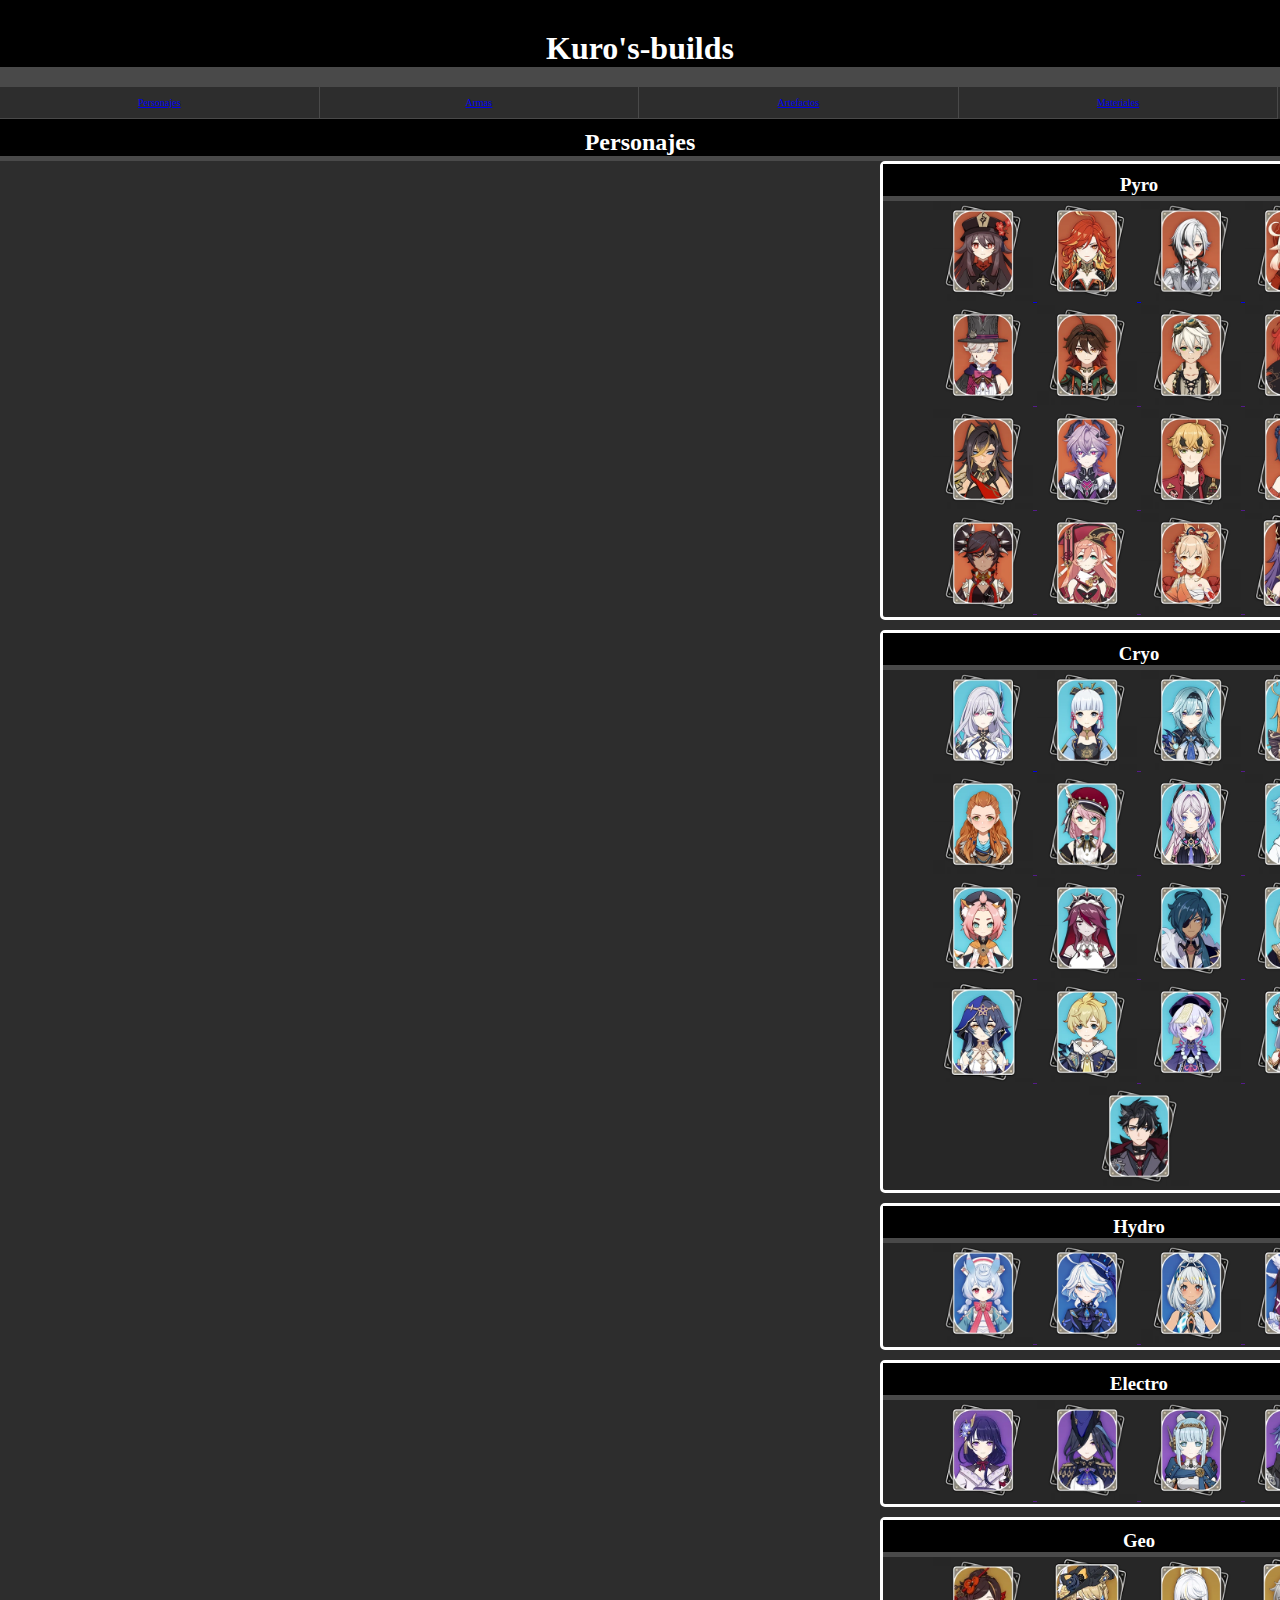
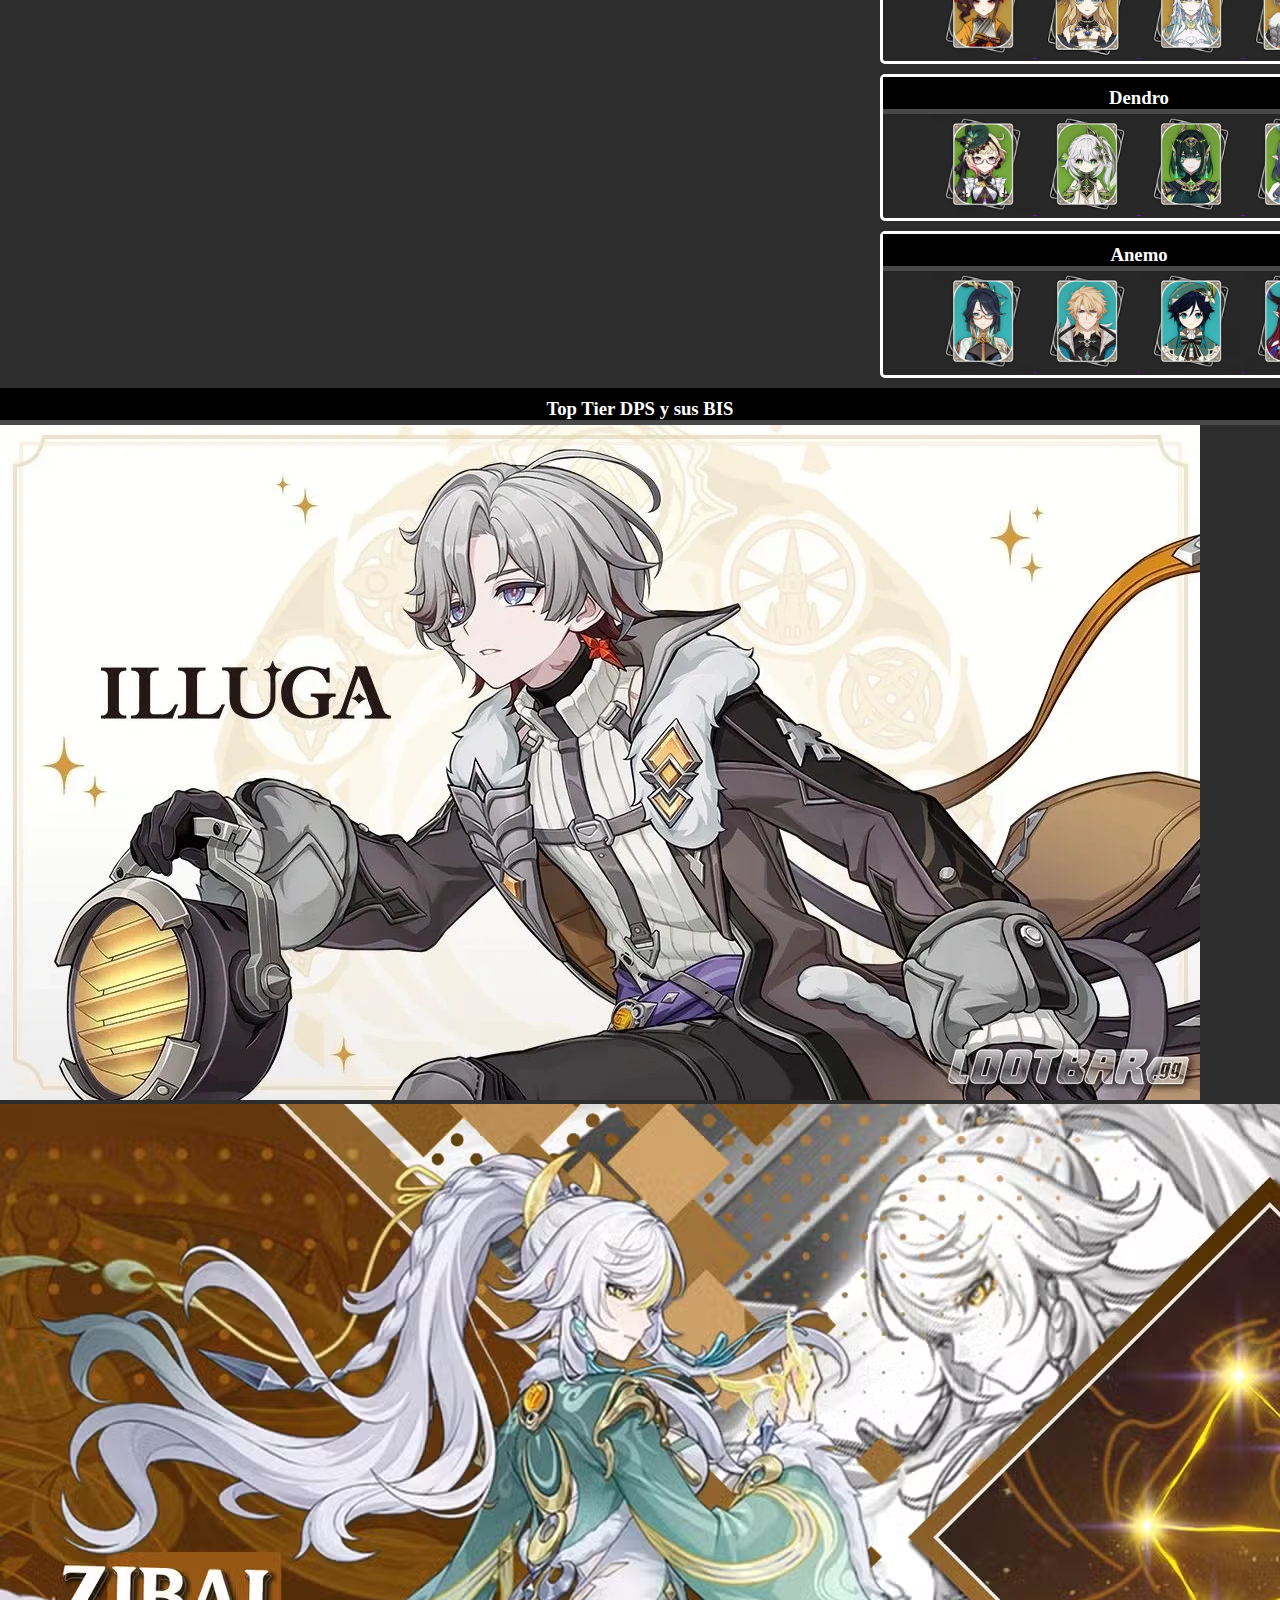
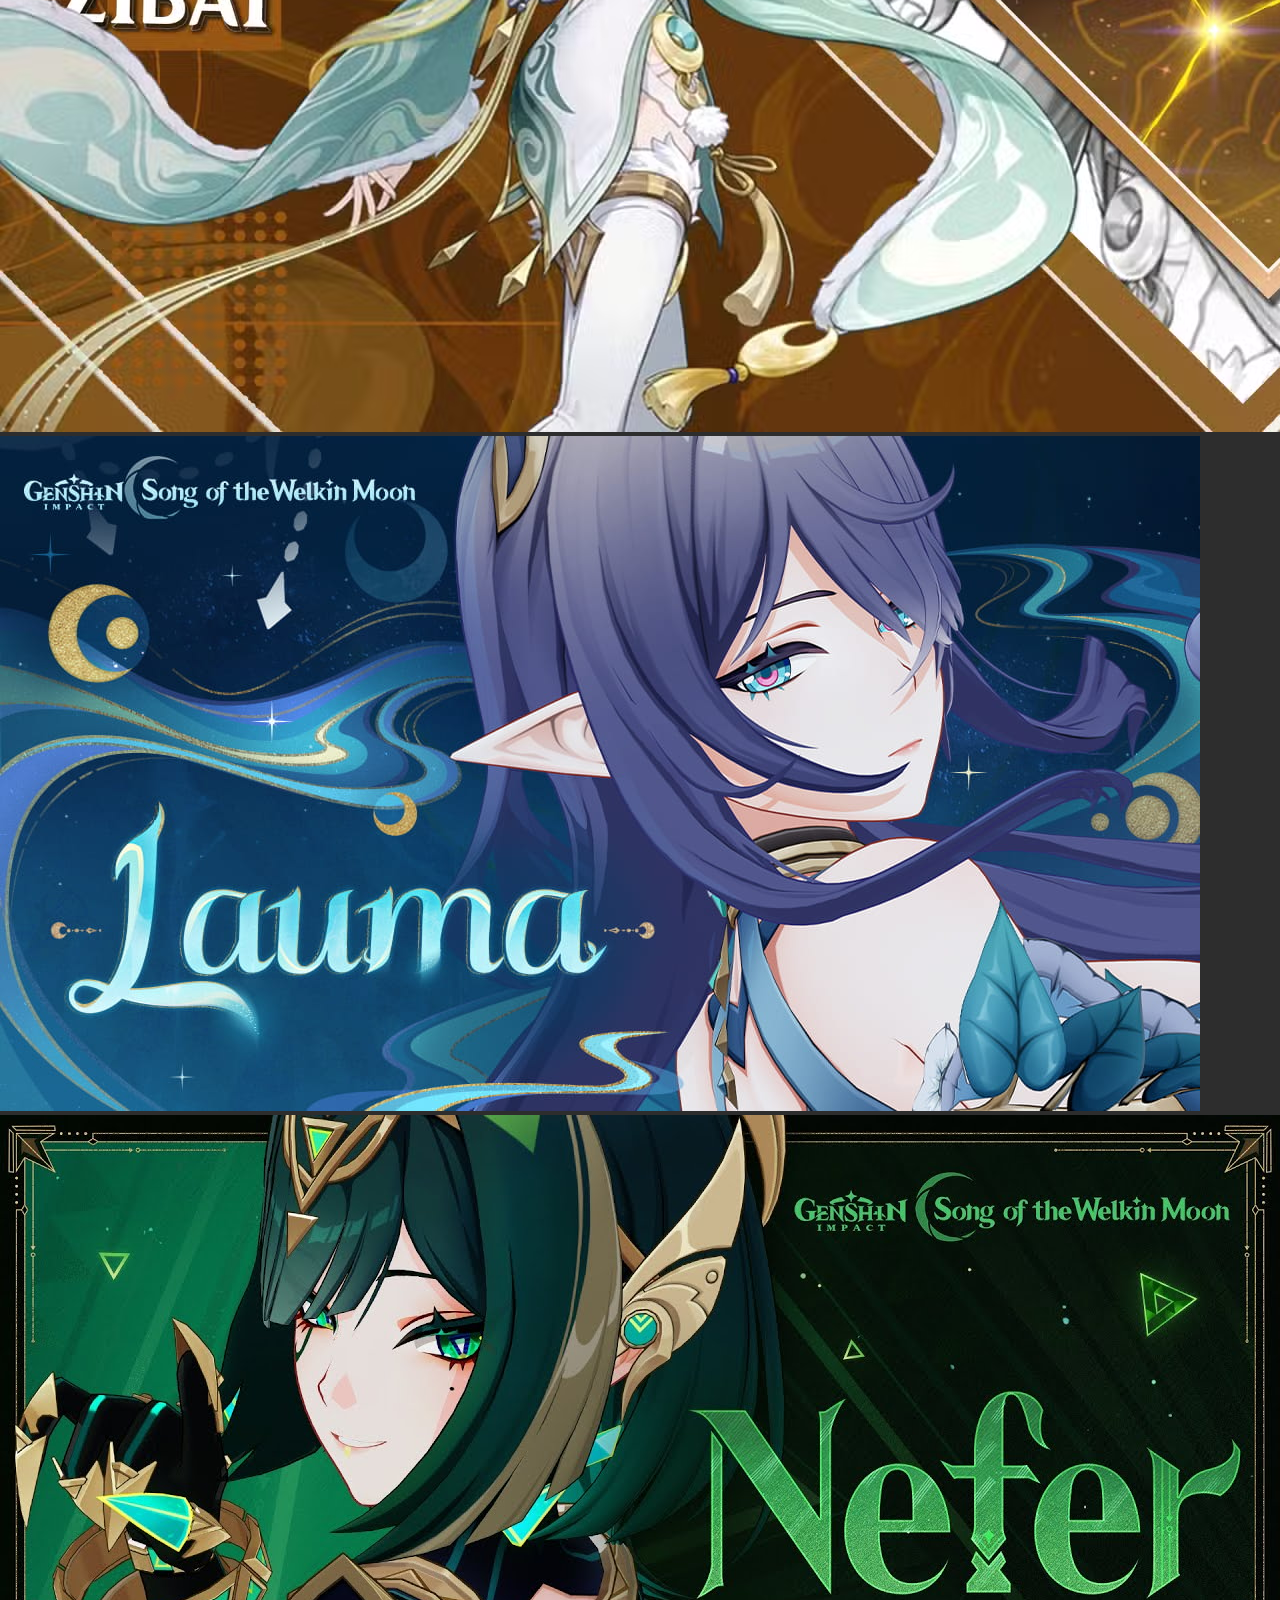
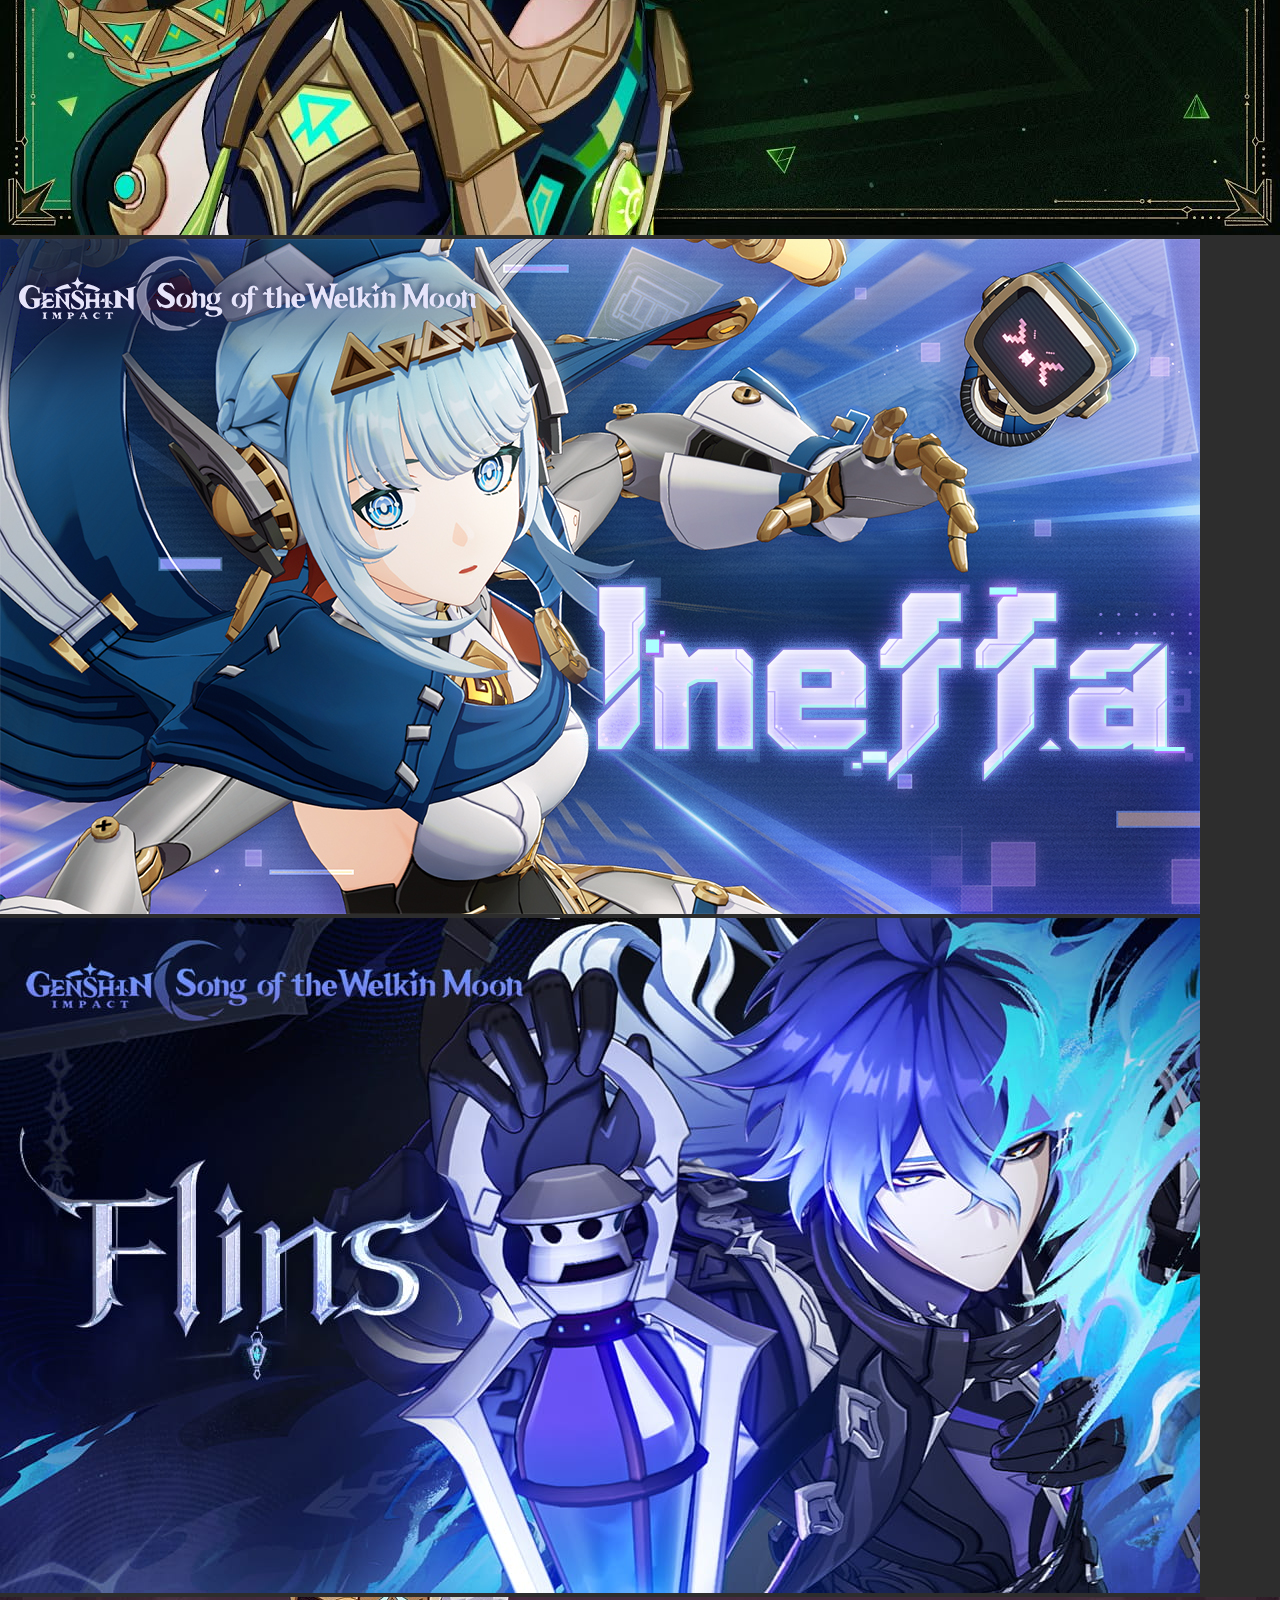
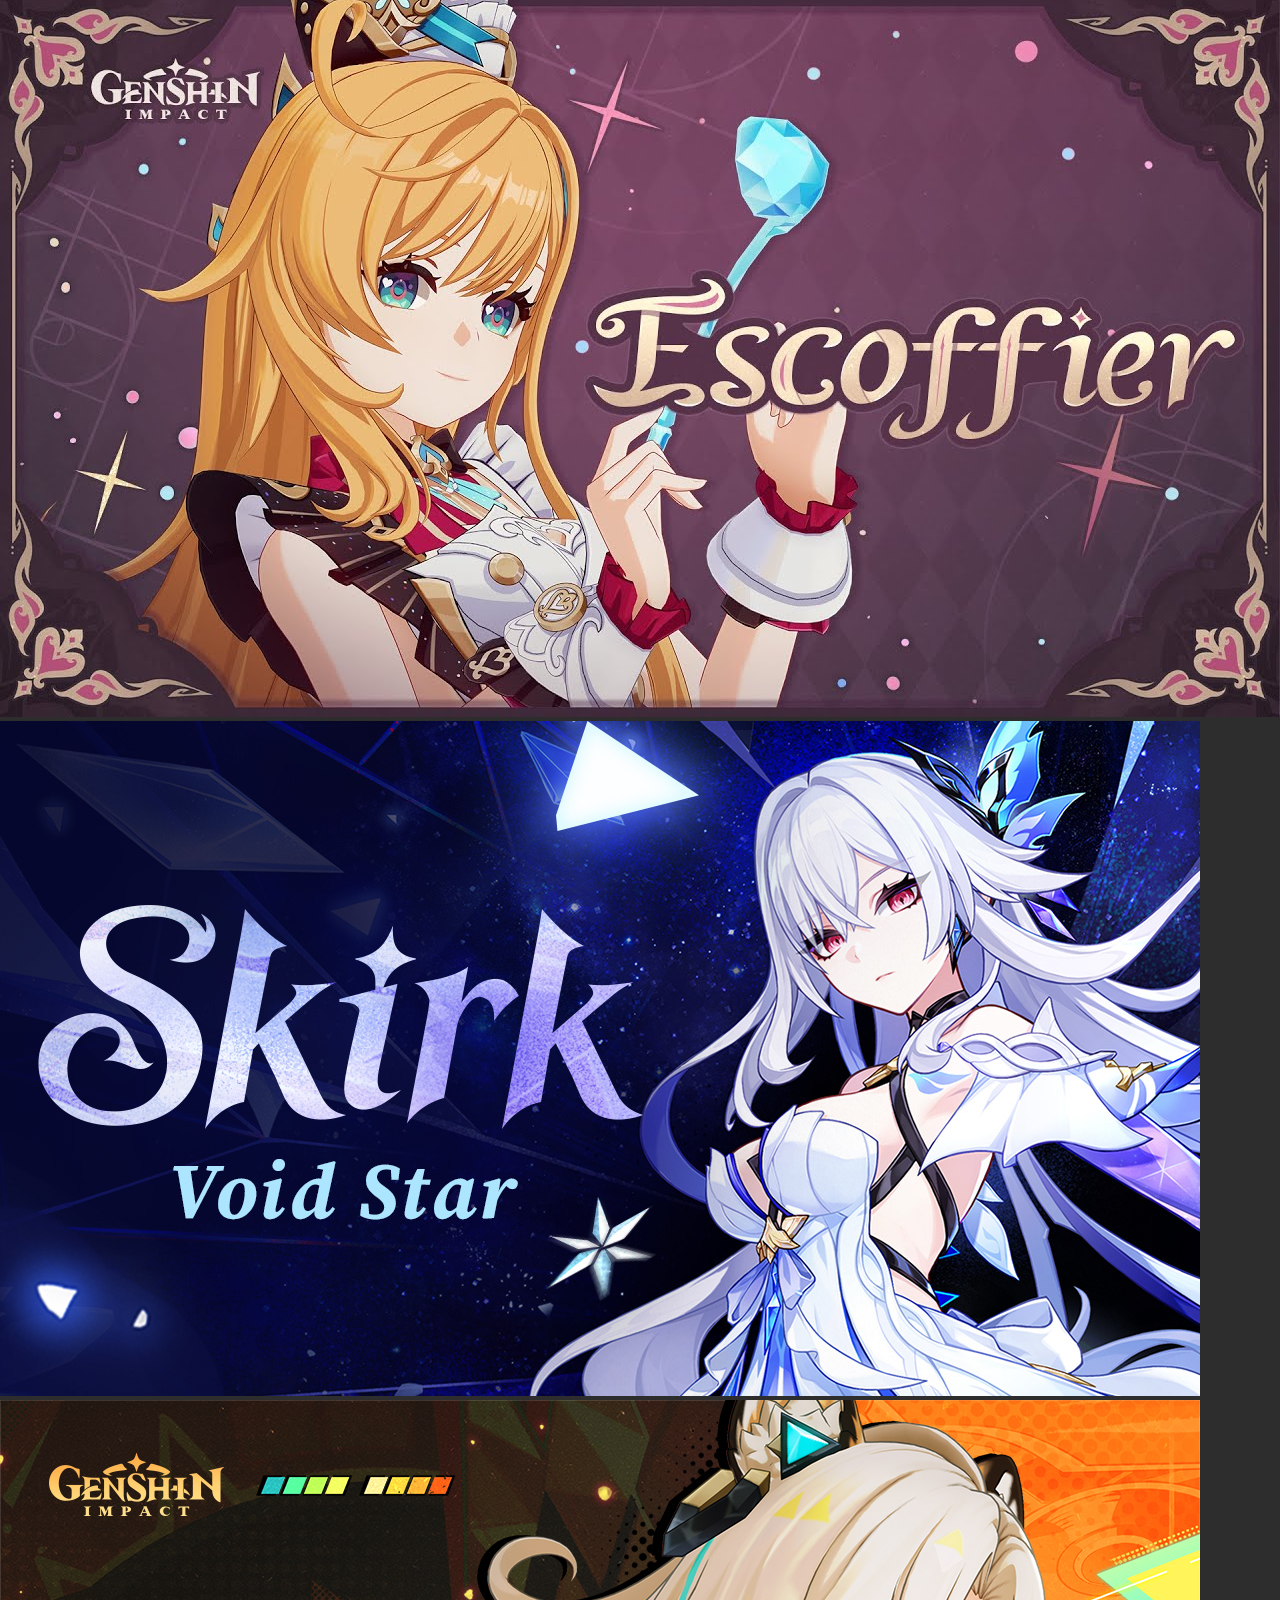
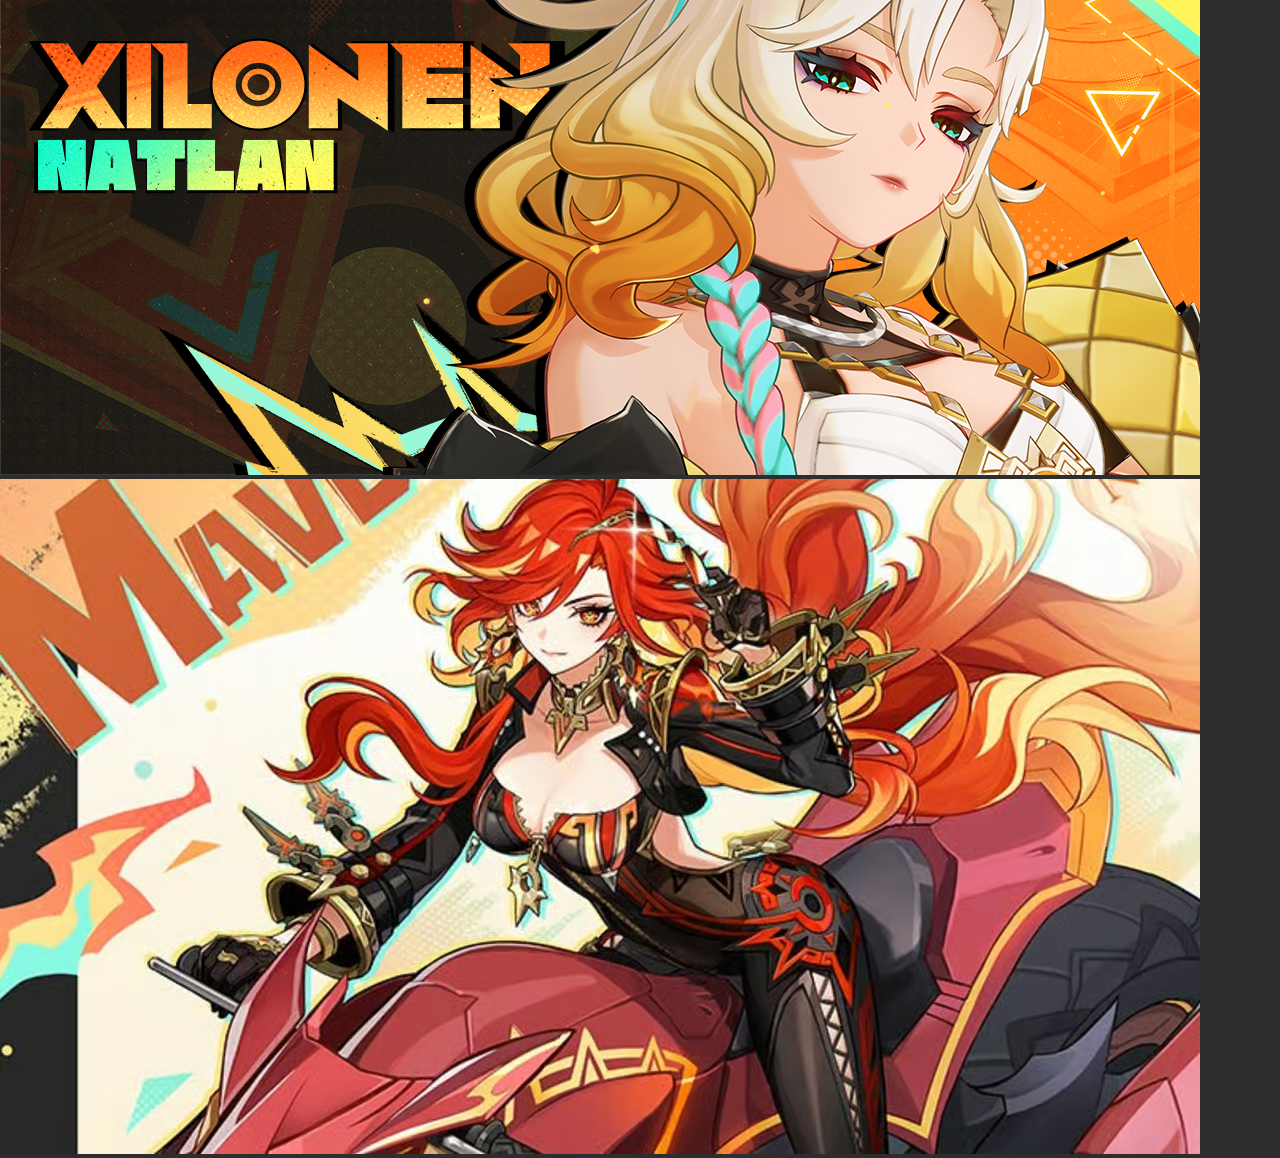
<file: index.html>
<!DOCTYPE html>
<html lang="es">
<head>
     <!-- Titulo--> 
    <title>Kuros-builds</title>

    <!-- Metadatos y palabras clave--> 
    <meta charset="UTF-8">
    <meta name="viewport" content="width=device-width, initial-scale=1.0">
    <meta name="description" content="Guia y builds de personajes de genshin impact, artefactos, armas, materiales de ascencion, mejores equipos y composiciones, rotaciones y equipos tanto f2p como p2w" >
    <meta name="language" content="español">
    <meta name="author" content="Yoel Abreu">
    <meta name="copyright" content="Yoel Abreu">
    <meta name="keywords" content="builds-genshin-impact, genshin-impact-wiki, builds-personajes-genshin, mejores-builds-f2p-genshin-impact">

    <!--Canonical-->
    <link rel="canonical" href="https://yoelabr.github.io" />       

    <!-- CCS-->
    <link rel="stylesheet" href="estiloprincipal.css">
    
     <!-- Fabicon-->
    <link rel="icon" href="favicon.ico" type="image/x-icon">

    <script type="application/ld+json">
[
    {
      <!-- Breadcrumb -->
    "@context" : "https://schema.org2",
    "@type": "Breadcrumblist",
    "itemListElements":[

        {
             "@type":"ListItem",
             "position": 1,
             "name": "Inicio",
             "item":"https://yoelabr.github.io"
        },



    "@context": "http://schema.org",
    "@type": "Article",
    "headline": "Personajes",
    "image": "http://www.googleusercontent.com/Imagenes/personajes/hutao/Hu_Tao_Item.webp",
    "articleBody": "Pyro"
  },
  {
    "@context": "http://schema.org",
    "@type": "Article",
    "headline": "Personajes",
    "image": "http://www.googleusercontent.com/Imagenes/personajes/Skirk_Item.webp",
    "articleBody": "Cryo"
  },
  {
    "@context": "http://schema.org",
    "@type": "Article",
    "headline": "Personajes",
    "image": "http://www.googleusercontent.com/Imagenes/personajes/Sigewinne-character-profile-icon-genshin-impact.webp",
    "articleBody": "Hydro"
  },
  {
    "@context": "http://schema.org",
    "@type": "Article",
    "headline": "Personajes",
    "image": "http://www.googleusercontent.com/Imagenes/personajes/raiden-shogun-electro-character-profile-icon-genshin-impact.webp",
    "articleBody": "Electro"
  },
  {
    "@context": "http://schema.org",
    "@type": "Article",
    "headline": "Personajes",
    "image": "http://www.googleusercontent.com/Imagenes/personajes/chiori-character-profile-icon-genshin.webp",
    "articleBody": "Geo"
  },
  {
    "@context": "http://schema.org",
    "@type": "Article",
    "headline": "Personajes",
    "image": "http://www.googleusercontent.com/Imagenes/personajes/Emilie-character-profile-icon-genshin-impact.webp",
    "articleBody": "Dendro"
  },
  {
    "@context": "http://schema.org",
    "@type": "Article",
    "headline": "Personajes",
    "image": "http://www.googleusercontent.com/Imagenes/personajes/Xianyun-cloud-retainer-profile-icon-genshin.webp",
    "articleBody": "Anemo"
  }
]
</script>

    

   
</head>

<body>

   <head>

       <h1>Kuro's-builds</h1>
        <div>
        <ul>
            <li><a href="#1">Personajes</a></li>
            <li><a href="Armas/armas.html">Armas</a></li>
            <li><a href="#3">Artefactos</a></li>
            <li><a href="#4">Materiales</a></li>
          
        </ul>
        
    </div>
            <h2>Personajes</h2>
   </head>

    <main>
       

     

    <section>
        <article><h3>Pyro</h3>
       <a href="Personajes/Hu-Tao/index.html"><img src="Imagenes/personajes/hutao/Hu_Tao_Item.webp" alt="imagen de la carta de presentacion del personaje Hu-Tao" id="hutao" width="100"> </a> 
       <a href="Personajes/Mavuika/index.html"><img src="Imagenes/personajes/Mavuika_Item.webp" alt="imagen de la carta de presentacion del personaje Mavuika" id="mavuika" width="100"> </a>
      <a href="Personajes/Arlecchino/index.html"><img src="Imagenes/personajes/Arlecchino_Item.webp" alt="imagen de la carta de presentacion del personaje Arlecchino" id="arlecchino" width="100"> </a>
      <a href="Personajes/Klee/index.html"><img src="Imagenes/personajes/Klee_Item.webp" alt="imagen de la carta de presentacion del personaje Klee" id="klee" width="100"> </a>

      <a href=""><img src="Imagenes/personajes/Lyney_Item.webp" alt="imagen de la carta de presentacion del personaje Skirk" id="skirk" width="100"> </a>
         <a href=""><img src="Imagenes/personajes/Gaming_Item.webp" alt="imagen de la carta de presentacion del personaje Skirk" id="skirk" width="100"> </a>
         <a href=""><img src="Imagenes/personajes/Bennett_Item.webp" alt="imagen de la carta de presentacion del personaje Skirk" id="skirk" width="100"> </a>

         <a href=""><img src="Imagenes/personajes/Diluc_Item.webp" alt="imagen de la carta de presentacion del personaje Skirk" id="skirk" width="100"> </a>
         <a href=""><img src="Imagenes/personajes/Dehya_Item.webp" alt="imagen de la carta de presentacion del personaje Skirk" id="skirk" width="100"> </a>
         <a href=""><img src="Imagenes/personajes/Durin_Item.webp" alt="imagen de la carta de presentacion del personaje Skirk" id="skirk" width="100"> </a>

         <a href=""><img src="Imagenes/personajes/Thoma_Item.webp" alt="imagen de la carta de presentacion del personaje Skirk" id="skirk" width="100"> </a>
         <a href=""><img src="Imagenes/personajes/Xiangling_Item.webp" alt="imagen de la carta de presentacion del personaje Skirk" id="skirk" width="100"> </a>
         <a href=""><img src="Imagenes/personajes/Xinyan_Item.webp" alt="imagen de la carta de presentacion del personaje Skirk" id="skirk" width="100"> </a>

         <a href=""><img src="Imagenes/personajes/Yanfei_Item.webp" alt="imagen de la carta de presentacion del personaje Skirk" id="skirk" width="100"> </a>
         <a href=""><img src="Imagenes/personajes/Yoimiya_Item.webp" alt="imagen de la carta de presentacion del personaje Skirk" id="skirk" width="100"> </a>
         <a href=""><img src="Imagenes/personajes/Chevreuse_Item.webp" alt="imagen de la carta de presentacion del personaje Skirk" id="skirk" width="100"> </a>

       
        </article><article>
            <h3>Cryo</h3>
         <a href="Personajes/Skirk/index.html"><img src="Imagenes/personajes/Skirk_Item.webp" alt="imagen de la carta de presentacion del personaje Skirk" id="skirk" width="100"> </a>
         <a href=""><img src="Imagenes/personajes/Kamisato_Ayaka_Item.webp" alt="imagen de la carta de presentacion del personaje Skirk" id="skirk" width="100"> </a>
         <a href=""><img src="Imagenes/personajes/Eula_Item.webp" alt="imagen de la carta de presentacion del personaje Skirk" id="skirk" width="100"> </a>
         <a href=""><img src="Imagenes/personajes/Escoffier_Item.webp" alt="imagen de la carta de presentacion del personaje Skirk" id="skirk" width="100"> </a>
        <a href=""><img src="Imagenes/personajes/Aloy_Item.webp" alt="imagen de la carta de presentacion del personaje Skirk" id="skirk" width="100"> </a>
        <a href=""><img src="Imagenes/personajes/Charlotte_Item.webp" alt="imagen de la carta de presentacion del personaje Skirk" id="skirk" width="100"> </a>
        <a href=""><img src="Imagenes/personajes/Citlali_Item.webp" alt="imagen de la carta de presentacion del personaje Skirk" id="skirk" width="100"> </a>
         <a href=""><img src="Imagenes/personajes/Chongyun_Item.webp" alt="imagen de la carta de presentacion del personaje Skirk" id="skirk" width="100"> </a>
         <a href=""><img src="Imagenes/personajes/Diona_Item.webp" alt="imagen de la carta de presentacion del personaje Skirk" id="skirk" width="100"> </a>
         <a href=""><img src="Imagenes/personajes/Rosaria_Item.webp" alt="imagen de la carta de presentacion del personaje Skirk" id="skirk" width="100"> </a>
         <a href=""><img src="Imagenes/personajes/Kaeya_Item.webp" alt="imagen de la carta de presentacion del personaje Skirk" id="skirk" width="100"> </a>
         <a href=""><img src="Imagenes/personajes/Freminet_Item.webp" alt="imagen de la carta de presentacion del personaje Skirk" id="skirk" width="100"> </a>
         <a href=""><img src="Imagenes/personajes/Layla_Item.webp" alt="imagen de la carta de presentacion del personaje Skirk" id="skirk" width="100"> </a>
         <a href=""><img src="Imagenes/personajes/Mika_Item.webp" alt="imagen de la carta de presentacion del personaje Skirk" id="skirk" width="100"> </a>
         <a href=""><img src="Imagenes/personajes/Qiqi_Item.webp" alt="imagen de la carta de presentacion del personaje Skirk" id="skirk" width="100"> </a>
         <a href=""><img src="Imagenes/personajes/Shenhe_Item.webp" alt="imagen de la carta de presentacion del personaje Skirk" id="skirk" width="100"> </a>
         <a href=""><img src="Imagenes/personajes/Wriothesley_Item.webp" alt="imagen de la carta de presentacion del personaje Skirk" id="skirk" width="100"> </a>




      </article><article>

            <h3>Hydro</h3>
         <a href=""><img src="Imagenes/personajes/Sigewinne-character-profile-icon-genshin-impact.webp" alt="imagen de la carta de presentacion del personaje Skirk" id="skirk" width="100"> </a>
         <a href=""><img src="Imagenes/personajes/Furina_Item.webp" alt="imagen de la carta de presentacion del personaje Skirk" id="skirk" width="100"> </a>
         <a href=""><img src="Imagenes/personajes/Mualani_Item.webp" alt="imagen de la carta de presentacion del personaje Skirk" id="skirk" width="100"> </a>
         <a href=""><img src="Imagenes/personajes/Columbina_Item.webp" alt="imagen de la carta de presentacion del personaje Skirk" id="skirk" width="100"> </a>
                  
         </article><article>

            <h3>Electro</h3>
         <a href=""><img src="Imagenes/personajes/raiden-shogun-electro-character-profile-icon-genshin-impact.webp" alt="imagen de la carta de presentacion del personaje Skirk" id="skirk" width="100"> </a>
         <a href=""><img src="Imagenes/personajes/Clorinde-character-profile-icon-genshin-impact.webp" alt="imagen de la carta de presentacion del personaje Skirk" id="skirk" width="100"> </a>
          <a href=""><img src="Imagenes/personajes/Ineffa_Item.webp" alt="imagen de la carta de presentacion del personaje Skirk" id="skirk" width="100"> </a>
         <a href=""><img src="Imagenes/personajes/Flins_Item.webp" alt="imagen de la carta de presentacion del personaje Skirk" id="skirk" width="100"> </a>
         </article><article>

            <h3>Geo</h3>
         <a href=""><img src="Imagenes/personajes/chiori-character-profile-icon-genshin.webp" alt="imagen de la carta de presentacion del personaje Skirk" id="skirk" width="100"> </a>
         <a href=""><img src="Imagenes/personajes/navia-geo-character-profile-icon-genshin.webp" alt="imagen de la carta de presentacion del personaje Skirk" id="skirk" width="100"> </a>
          <a href=""><img src="Imagenes/personajes/Zibai_Item.webp" alt="imagen de la carta de presentacion del personaje Skirk" id="skirk" width="100"> </a>
         <a href=""><img src="Imagenes/personajes/Illuga_Item.webp" alt="imagen de la carta de presentacion del personaje Skirk" id="skirk" width="100"> </a>
         </article><article>

            <h3>Dendro</h3>
         <a href=""><img src="Imagenes/personajes/Emilie-character-profile-icon-genshin-impact.webp" alt="imagen de la carta de presentacion del personaje Skirk" id="skirk" width="100"> </a>
         <a href=""><img src="Imagenes/personajes/Nahida_Item.webp" alt="imagen de la carta de presentacion del personaje Skirk" id="skirk" width="100"> </a>
          <a href=""><img src="Imagenes/personajes/Nefer_Item.webp" alt="imagen de la carta de presentacion del personaje Skirk" id="skirk" width="100"> </a>
         <a href=""><img src="Imagenes/personajes/Lauma_Item.webp" alt="imagen de la carta de presentacion del personaje Skirk" id="skirk" width="100"> </a>
         </article><article>

            <h3>Anemo</h3>
         <a href=""><img src="Imagenes/personajes/Xianyun-cloud-retainer-profile-icon-genshin.webp" alt="imagen de la carta de presentacion del personaje Skirk" id="skirk" width="100"> </a>
         <a href=""><img src="Imagenes/personajes/Varka_Item.webp" alt="imagen de la carta de presentacion del personaje Skirk" id="skirk" width="100"> </a>
          <a href=""><img src="Imagenes/personajes/Venti_Item.webp" alt="imagen de la carta de presentacion del personaje Skirk" id="skirk" width="100"> </a>
         <a href=""><img src="Imagenes/personajes/Chasca_Item.webp" alt="imagen de la carta de presentacion del personaje Skirk" id="skirk" width="100"> </a>
         </article>

    </section>

    <div class = "top">
      <h3>Top Tier DPS y sus BIS</h3>
      <span>
         <img src="Imagenes/multimedia/iluga.webp" alt="">
         <img src="Imagenes/multimedia/zibai-best-constellations-in-genshin-impact.avif" alt="">
          
       </span>
     <span>
      <img src="Imagenes/multimedia/lauma.jpg" alt="">
         <img src="Imagenes/multimedia/maxresdefault (2).jpg" alt="">
      </span>

      <span>
         <img src="Imagenes/multimedia/inefa.jpg" alt="">
         <img src="Imagenes/multimedia//9a54a8fc8b9183740df28a36f56da634_3434761175774640326.jpg" alt="">
      </span>

      <span>
         <img src="Imagenes/multimedia/maxresdefault (3).jpg" alt="">
         <img src="Imagenes/multimedia/featuredImage-337.jpg" alt="">
      </span>

      <span>
         <img src="Imagenes/multimedia/xilonen.jpg" alt="">
         <img src="Imagenes/multimedia/Genshin-Impact-Mavuika-drip-marketing.avif" alt="">
      </span>
    </div>


    



</main>
    
</body>
</html>
</file>
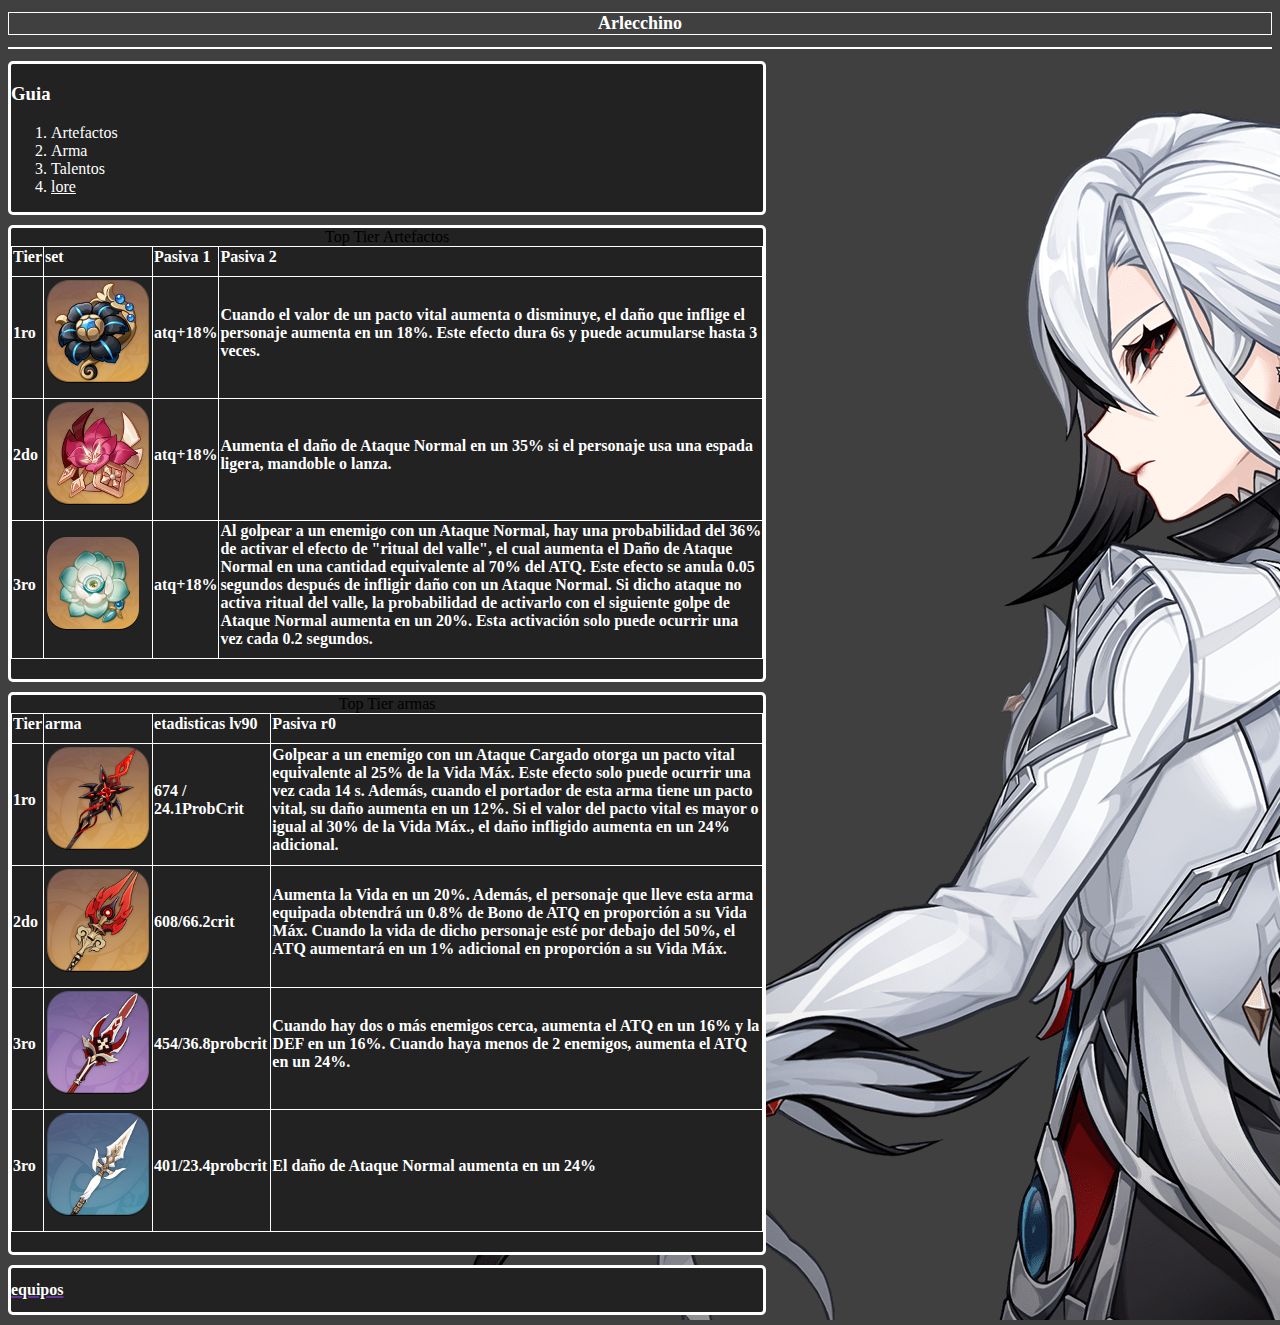
<file: Personajes/Arlecchino/index.html>
<!DOCTYPE html>
<html lang="es">
<head>
    <!--el head es la parte que solo ve la computadora-->
    <meta charset="UTF-8">
    <meta name="viewport" content="width=device-width, initial-scale=1.0">
    <meta name="description" content="Guia y builds de personajes de genshin impact, artefactos, armas, materiales de ascencion, mejores equipos y composiciones, rotaciones y equipos tanto f2p como p2w" >
    <meta name="lenguage" content="español">
    <meta name="author" content="Yoel Abreu">
    <meta name="copyright" content="Yoel Abreu">
    <meta name="subject" content="Arlecchino build">
    <!--los metadatos hay que ponerlos en todas las paginas que haga-->

    <link rel="stylesheet" href="../estilo.css"> <!--esto es para la hoja de estilo ccs-->
    <link rel="cannonical" href="https://YoelAbr.github.io"><!--esto es para la hoja de archivo canonica-->
    <link rel="icon" href="../../favicon.ico" type="image/x-icon"> <!--EL    type es para decir la extencion del archivo, en este caso es un icono (por cierto esta linea es para poner el favicon)-->  

    <meta name="" content="">

    <script  type="application/ld+json">

        {
    "@context" : "https://schema.org2",
    "@type": "Breadcrumblist",
    "itemListElements":[

        {
             "@type":"ListItem",
             "position": 1,
             "name": "Arlecchino",
             "item":"https://yoelabr.github.io/Personajes/Arlecchino/index.html"
        }
    ]
}


    </script>


    <title>GenshinImpactBuild: KurosBuilds</title>
</head>
<body style="background-image: url(cc9c3a4b128dd04cab9f1e64835ddf76_637149728334091513.png);">
    <!--es la parte con la que el usuario interactua y mira-->
    <header>

        <h1>Arlecchino<h1></h1>
    </header>
    <main>
        <section>
            <article>
                <h3>Guia</h3>
                <nav>
                    <ol>
                        <li > Artefactos</li>
                         <li>Arma</li>
                          <li>Talentos</li>
                          <li><a href="../lore/Arlecchino/Untitled-1.html">lore</a></li>
                    </ol>
                </nav> </article>

                <article>

                    <table>
        <caption>Top Tier Artefactos</caption>
        <thead>
            <tr>
                <th scope="col">Tier</th>
                <th scope="col">set</th>
                <th scope="col">Pasiva 1</th>
                <th scope="col">Pasiva 2</th>
                
            </tr>
        </thead>
       
        <tbody>
            <tr>
                <th scope="col">1ro</th>
                <th scope="col"><img src="../../Imagenes/artefactos/fragmento-de-la-armonia-fantasiosa.png" alt=""></th>
                <th scope="col">atq+18%</th>
                <th scope="col">Cuando el valor de un pacto vital aumenta o disminuye, el daño que inflige el personaje aumenta en un 18%. Este efecto dura 6s y puede acumularse hasta 3 veces.</th>
                
                
            </tr>
            <tr>
                <th scope="col">2do</th>
                <th scope="col"><img src="../../Imagenes/artefactos/final-del-gladiador.png" alt="final del gladiador"></th>
                <th scope="col">atq+18%</th>
                <th scope="col">Aumenta el daño de Ataque Normal en un 35% si el personaje usa una espada ligera, mandoble o lanza.</th>
                
              
            </tr>
            <tr>
                <th scope="col">3ro</th>
                <th scope="col"><img src="../../Imagenes/artefactos/eco-del-Sacrificio.png" alt="eco de sacrificio"></th>
                <th scope="col">atq+18%</th>
                <th scope="col">Al golpear a un enemigo con un Ataque Normal, hay una probabilidad del 36% de activar el efecto de "ritual del valle", el cual aumenta el Daño de Ataque Normal en una cantidad equivalente al 70% del ATQ. Este efecto se anula 0.05 segundos después de infligir daño con un Ataque Normal. Si dicho ataque no activa ritual del valle, la probabilidad de activarlo con el siguiente golpe de Ataque Normal aumenta en un 20%. Esta activación solo puede ocurrir una vez cada 0.2 segundos.</th>
                
                
            </tr>
        </tbody>    
    </table>
                

                </article>

            <article>

                 <table>
        <caption>Top Tier armas</caption>
        <thead>
            <tr>
                <th scope="col">Tier</th>
                <th scope="col">arma</th>
                <th scope="col">etadisticas lv90</th>
                <th scope="col">Pasiva r0</th>
                
            </tr>
        </thead>
       
        <tbody>
            <tr>
                <th scope="col">1ro</th>
                <th scope="col"><img src="../../Imagenes/armas/semblante de la luna carmesí.png" alt=""></th>
                <th scope="col">674 / 24.1ProbCrit</th>
                <th scope="col">Golpear a un enemigo con un Ataque Cargado otorga un pacto vital equivalente al 25% de la Vida Máx. Este efecto solo puede ocurrir una vez cada 14 s. Además, cuando el portador de esta arma tiene un pacto vital, su daño aumenta en un 12%. Si el valor del pacto vital es mayor o igual al 30% de la Vida Máx., el daño infligido aumenta en un 24% adicional.</th>
                
                
            </tr>
            <tr>
                <th scope="col">2do</th>
                <th scope="col"><img src="../../Imagenes/armas/baculo de homa.png" alt="Baculo de Homa"></th>
                <th scope="col">608/66.2crit</th>
                <th scope="col">Aumenta la Vida en un 20%. Además, el personaje que lleve esta arma equipada obtendrá un 0.8% de Bono de ATQ en proporción a su Vida Máx. Cuando la vida de dicho personaje esté por debajo del 50%, el ATQ aumentará en un 1% adicional en proporción a su Vida Máx.</th>
                
              
            </tr>
            <tr>
                <th scope="col">3ro</th>
                <th scope="col"><img src="../../Imagenes/armas/lanza del duelo.png" alt="lanza del duelo"></th>
                <th scope="col">454/36.8probcrit</th>
                <th scope="col">Cuando hay dos o más enemigos cerca, aumenta el ATQ en un 16% y la DEF en un 16%. Cuando haya menos de 2 enemigos, aumenta el ATQ en un 24%.</th>
                
                
            </tr>
            <tr>
                <th scope="col">3ro</th>
                <th scope="col"><img src="../../Imagenes/armas/borla blanca.png" alt="borla blanca"></th>
                <th scope="col">401/23.4probcrit</th>
                <th scope="col">El daño de Ataque Normal aumenta en un 24%</th>
                
                
            </tr>
        </tbody>    
    </table>

               </article>


            <article>

                <h2>equipos</h2>


            </article>


        </section>

    </main>
    <footer>

    </footer>

    

    
</body>
</html>
</file>
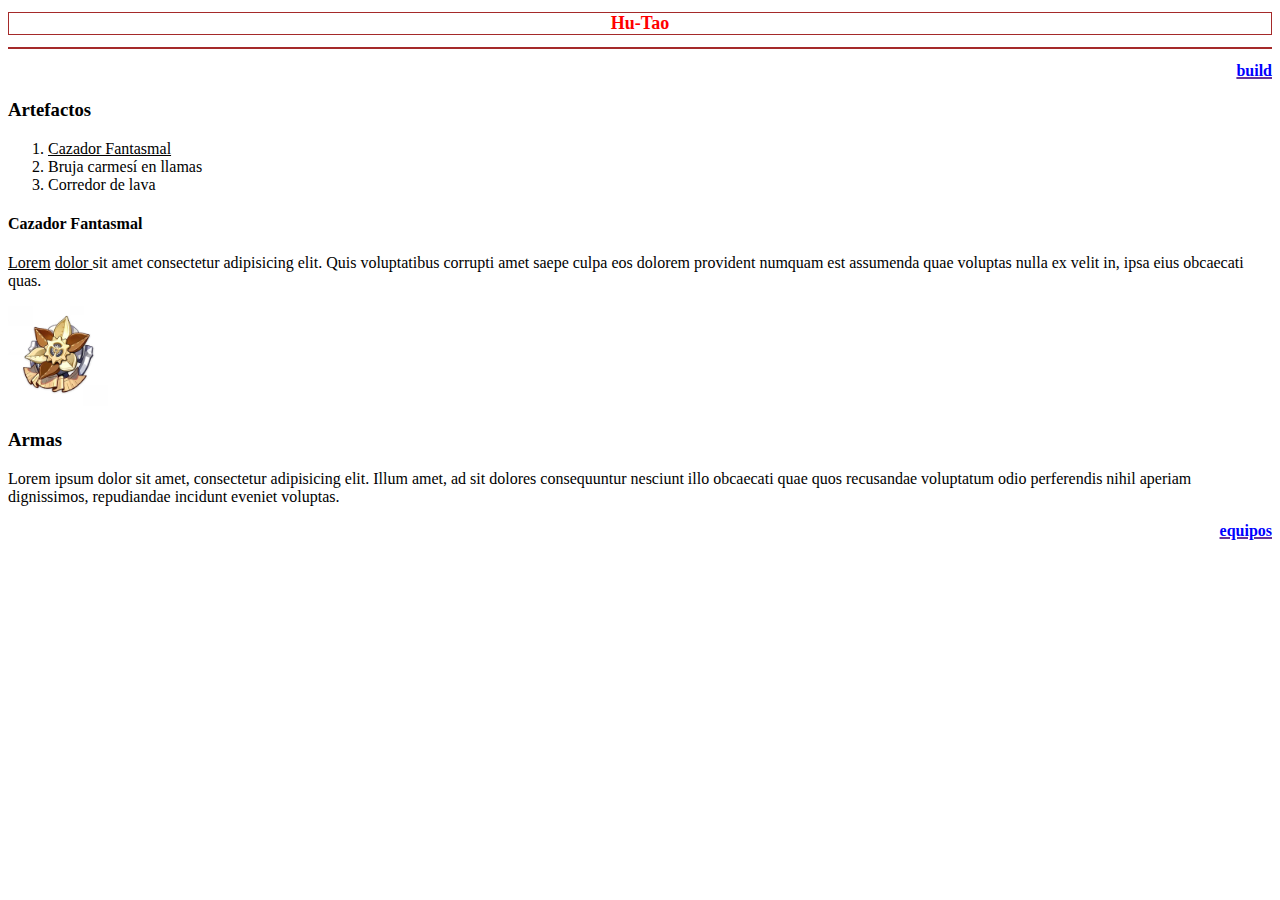
<file: Personajes/Hu-Tao/index.html>
<!DOCTYPE html>
<html lang="es">
<head>
    <!--el head es la parte que solo ve la computadora-->
    <meta charset="UTF-8">
    <meta name="viewport" content="width=device-width, initial-scale=1.0">
    <meta name="description" content="Guia y builds de personajes de genshin impact, artefactos, armas, materiales de ascencion, mejores equipos y composiciones, rotaciones y equipos tanto f2p como p2w" >
    <meta name="lenguage" content="español">
    <meta name="author" content="Yoel Abreu">
    <meta name="copyright" content="Yoel Abreu">
    <meta name="subject" content="Hu-Tao build">
    <!--los metadatos hay que ponerlos en todas las paginas que haga-->

    <link rel="stylesheet" href="estilo.css"> <!--esto es para la hoja de estilo ccs-->
    <link rel="cannonical" href="https://YoelAbr.github.io"><!--esto es para la hoja de archivo canonica-->
    <link rel="icon" href="favicon.ico" type="image/x-icon"> <!--EL    type es para decir la extencion del archivo, en este caso es un icono (por cierto esta linea es para poner el favicon)-->  

    <meta name="" content="">


    <title>GenshinImpactBuild: KurosBuilds</title>
</head>
<body>
    <!--es la parte con la que el usuario interactua y mira-->
    <header>

        <h1>Hu-Tao<h1></h1>
    </header>
    <main>
        <section>

            <h2> build </h2>

            <article>

                <h3>Artefactos</h3>

                <nav>

                    <ol>

                        <li ><a href="#Cazador"> Cazador Fantasmal </a></li>
                         <li>Bruja carmesí en llamas</li>
                          <li>Corredor de lava</li>



                    </ol>



                </nav>

                <h4 id="Cazador">  Cazador Fantasmal</h4>


                <p><a href="https://game8.co/games/Genshin-Impact/archives/314347"  > Lorem</a> <a  href="MiSegundaPaginaWeb.html" target="ventana" > dolor </a>     sit amet consectetur adipisicing elit. Quis voluptatibus corrupti amet saepe culpa eos dolorem provident numquam est assumenda quae voluptas nulla ex velit in, ipsa eius obcaecati quas.</p>

               <a href="https://genshin-impact.fandom.com/es/wiki/Cazador_Fantasmal" target="_blank" title="Genshin oficial wiki"> <img src="../../Imagenes/artefactos/cazador fantasmal.webp" alt="Set de artefactos de cazador fantasmal" width="100"> </a>

                <h3>Armas</h3>

                <p>Lorem ipsum dolor sit amet, consectetur adipisicing elit. Illum amet, ad sit dolores consequuntur nesciunt illo obcaecati quae quos recusandae voluptatum odio perferendis nihil aperiam dignissimos, repudiandae incidunt eveniet voluptas.</p>

            </article>

            <article>

                <h2>equipos</h2>


            </article>


        </section>

    </main>
    <footer>

    </footer>

    

    
</body>
</html>
</file>
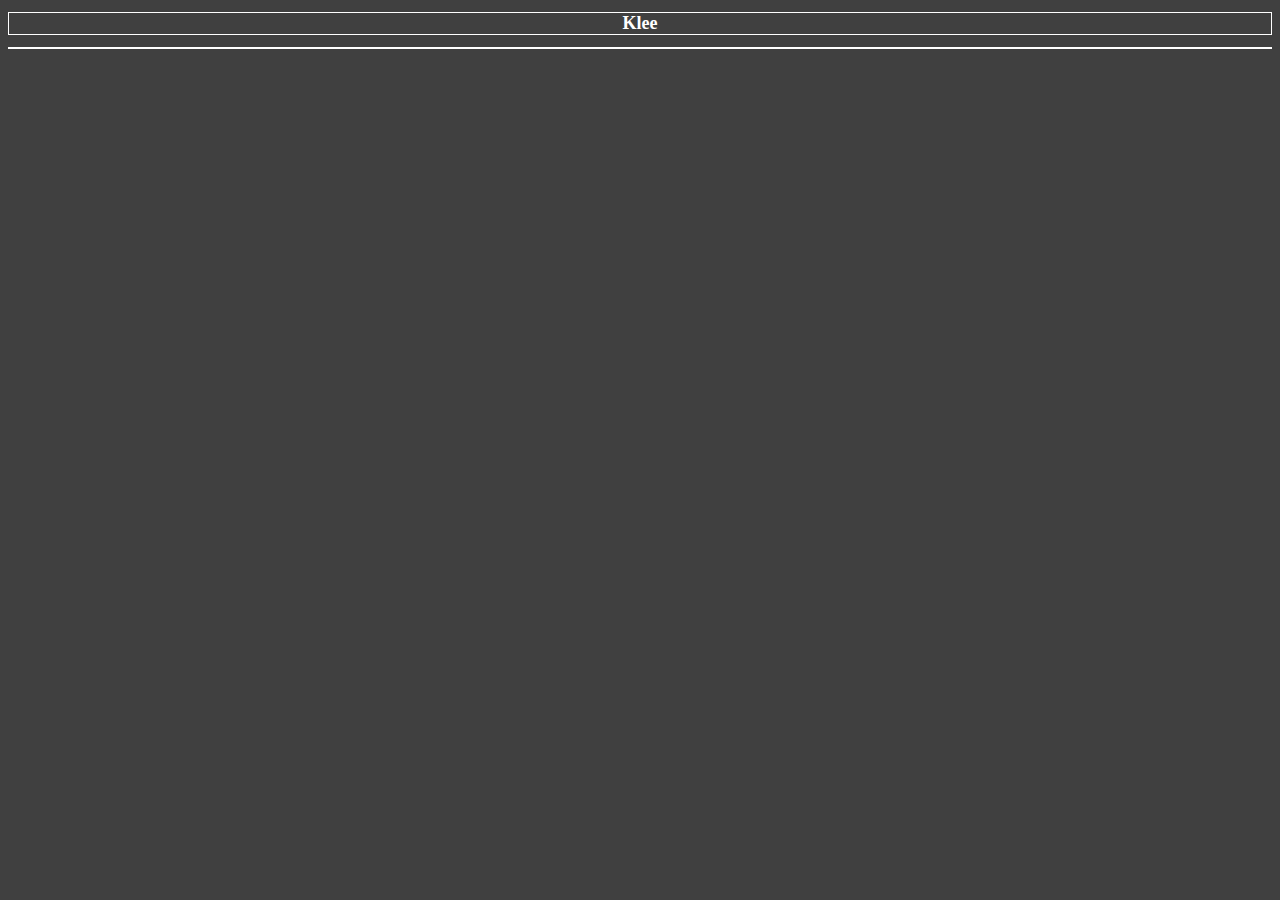
<file: Personajes/Klee/index.html>
<!DOCTYPE html>
<html lang="es">
<head>
    <!--el head es la parte que solo ve la computadora-->
    <meta charset="UTF-8">
    <meta name="viewport" content="width=device-width, initial-scale=1.0">
    <meta name="description" content="Guia y builds de personajes de genshin impact, artefactos, armas, materiales de ascencion, mejores equipos y composiciones, rotaciones y equipos tanto f2p como p2w" >
    <meta name="lenguage" content="español">
    <meta name="author" content="Yoel Abreu">
    <meta name="copyright" content="Yoel Abreu">
    <meta name="subject" content="klee build">
    <!--los metadatos hay que ponerlos en todas las paginas que haga-->

    <link rel="stylesheet" href="../estilo.css"> <!--esto es para la hoja de estilo ccs-->
    <link rel="cannonical" href="https://YoelAbr.github.io"><!--esto es para la hoja de archivo canonica-->
    <link rel="icon" href="favicon.ico" type="image/x-icon"> <!--EL    type es para decir la extencion del archivo, en este caso es un icono (por cierto esta linea es para poner el favicon)-->  

    <meta name="" content="">


    <title>GenshinImpactBuild: KurosBuilds</title>
</head>
<body>
    <!--es la parte con la que el usuario interactua y mira-->
    <header>

        <h1>Klee<h1></h1>
    </header>
    <main>
       
    </main>
    <footer>

    </footer>

    

    
</body>
</html>
</file>
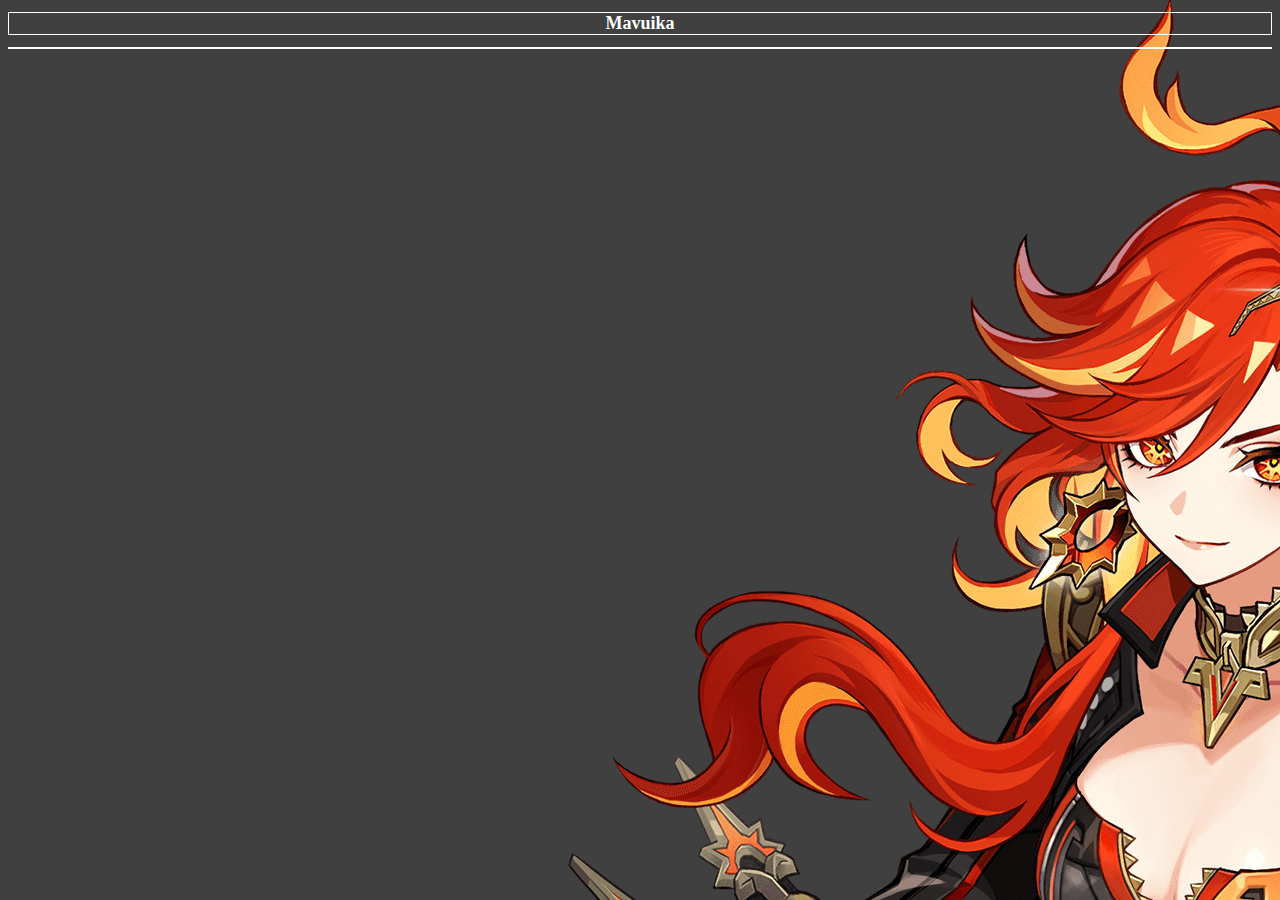
<file: Personajes/Mavuika/index.html>
<!DOCTYPE html>
<html lang="es">
<head>
    <!--el head es la parte que solo ve la computadora-->
    <meta charset="UTF-8">
    <meta name="viewport" content="width=device-width, initial-scale=1.0">
    <meta name="description" content="Guia y builds de personajes de genshin impact, artefactos, armas, materiales de ascencion, mejores equipos y composiciones, rotaciones y equipos tanto f2p como p2w" >
    <meta name="lenguage" content="español">
    <meta name="author" content="Yoel Abreu">
    <meta name="copyright" content="Yoel Abreu">
    <meta name="subject" content="mavuika build">
    <!--los metadatos hay que ponerlos en todas las paginas que haga-->

    <link rel="stylesheet" href="../estilo.css"> <!--esto es para la hoja de estilo ccs-->
    <link rel="cannonical" href="https://YoelAbr.github.io"><!--esto es para la hoja de archivo canonica-->
    <link rel="icon" href="favicon.ico" type="image/x-icon"> <!--EL    type es para decir la extencion del archivo, en este caso es un icono (por cierto esta linea es para poner el favicon)-->  

    <meta name="" content="">


    <title>GenshinImpactBuild: KurosBuilds</title>
</head>
<body style="background-image: url(../Mavuika/e03b719f827eba22de2b3e4de1778f19_8851697828627900016.png);">
    <!--es la parte con la que el usuario interactua y mira-->
    <header>

        <h1>Mavuika<h1></h1>
    </header>
    <main>
      
    </main>
    <footer>

    </footer>

    

    
</body>
</html>
</file>
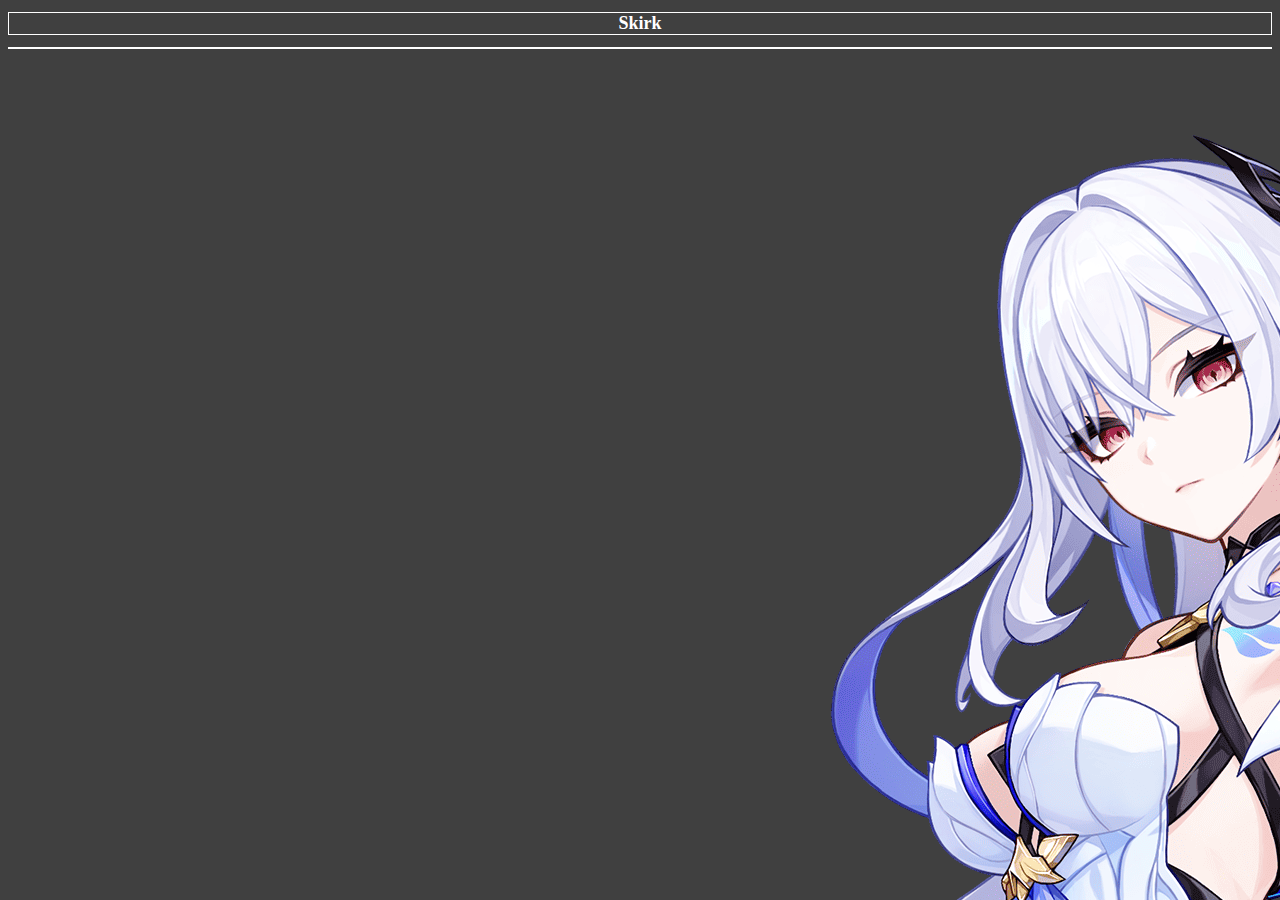
<file: Personajes/Skirk/index.html>
<!DOCTYPE html>
<html lang="es">
<head>
    <!--el head es la parte que solo ve la computadora-->
    <meta charset="UTF-8">
    <meta name="viewport" content="width=device-width, initial-scale=1.0">
    <meta name="description" content="Guia y builds de personajes de genshin impact, artefactos, armas, materiales de ascencion, mejores equipos y composiciones, rotaciones y equipos tanto f2p como p2w" >
    <meta name="lenguage" content="español">
    <meta name="author" content="Yoel Abreu">
    <meta name="copyright" content="Yoel Abreu">
    <meta name="subject" content="skirk build">
    <!--los metadatos hay que ponerlos en todas las paginas que haga-->

    <link rel="stylesheet" href="../estilo.css"> <!--esto es para la hoja de estilo ccs-->
    <link rel="cannonical" href="https://YoelAbr.github.io"><!--esto es para la hoja de archivo canonica-->
    <link rel="icon" href="favicon.ico" type="image/x-icon"> <!--EL    type es para decir la extencion del archivo, en este caso es un icono (por cierto esta linea es para poner el favicon)-->  

    <meta name="" content="">


    <title>GenshinImpactBuild: KurosBuilds</title>
</head>
<body style="background-image: url(../Skirk/1e3d927b04cf859f9b16b5c754a9836c_6094714350513460016.png);">
    <!--es la parte con la que el usuario interactua y mira-->
    <header>

        <h1>Skirk<h1></h1>
    </header>
    <main>
       
    <footer>

    </footer>

    

    
</body>
</html>
</file>
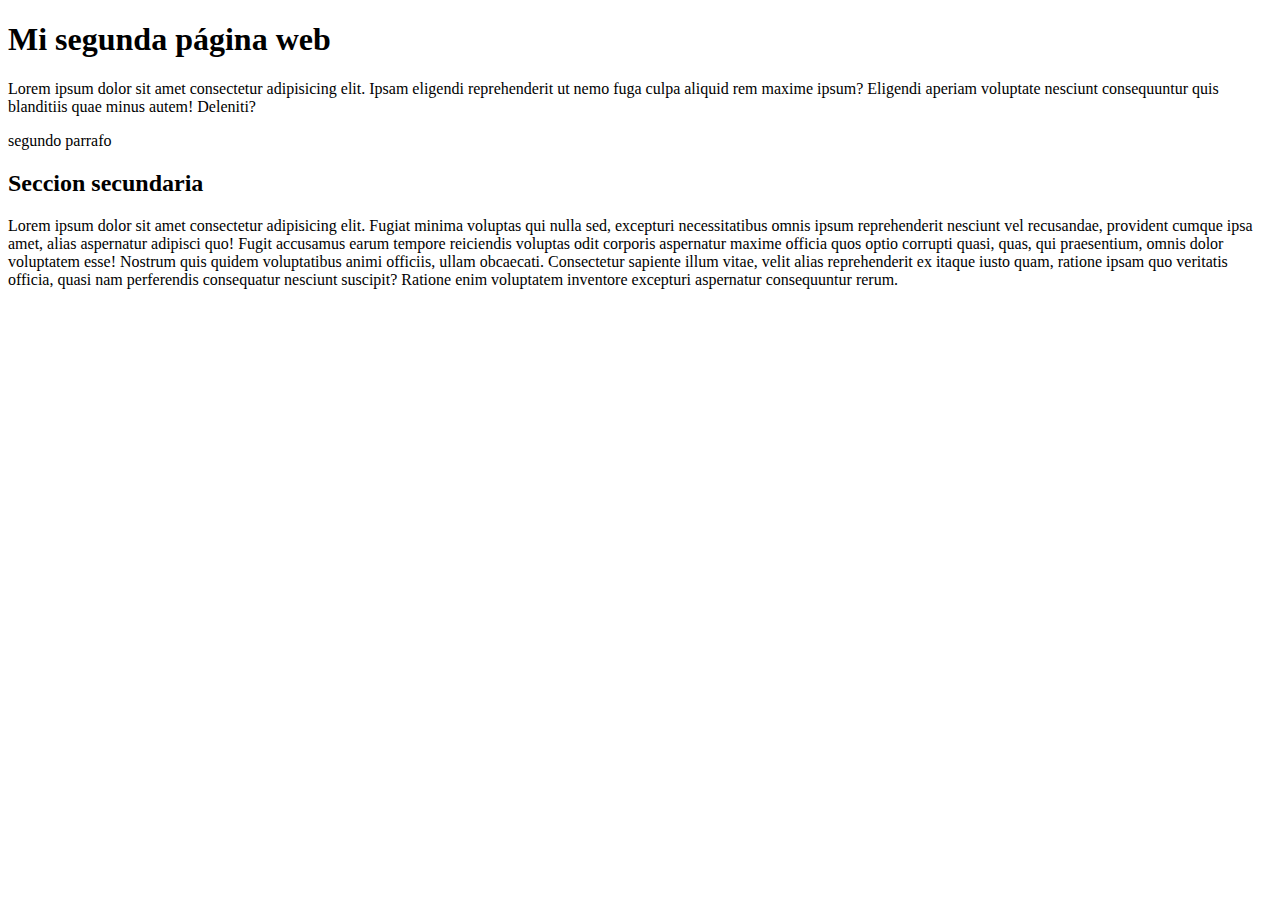
<file: MiSegundaPaginaWeb.html>
<!DOCTYPE html>
<html lang="es">
<head>
    <meta charset="UTF-8">
    <meta name="viewport" content="width=device-width, initial-scale=1.0">
    <title>Mi Segunda Página Web</title>
</head>
<body>
    <h1>Mi segunda página web</h1>
    <p>Lorem ipsum dolor sit amet consectetur adipisicing elit. Ipsam eligendi reprehenderit ut nemo fuga culpa aliquid rem maxime ipsum? Eligendi aperiam voluptate nesciunt consequuntur quis blanditiis quae minus autem! Deleniti?</p>
    <p> segundo parrafo</p>
    <h2> Seccion secundaria</h2>
    <p>Lorem ipsum dolor sit amet consectetur adipisicing elit. Fugiat minima voluptas qui nulla sed, excepturi necessitatibus omnis ipsum reprehenderit nesciunt vel recusandae, provident cumque ipsa amet, alias aspernatur adipisci quo!
    Fugit accusamus earum tempore reiciendis voluptas odit corporis aspernatur maxime officia quos optio corrupti quasi, quas, qui praesentium, omnis dolor voluptatem esse! Nostrum quis quidem voluptatibus animi officiis, ullam obcaecati.
    Consectetur sapiente illum vitae, velit alias reprehenderit ex itaque iusto quam, ratione ipsam quo veritatis officia, quasi nam perferendis consequatur nesciunt suscipit? Ratione enim voluptatem inventore excepturi aspernatur consequuntur rerum.</p>  
</body>
</html>
</file>
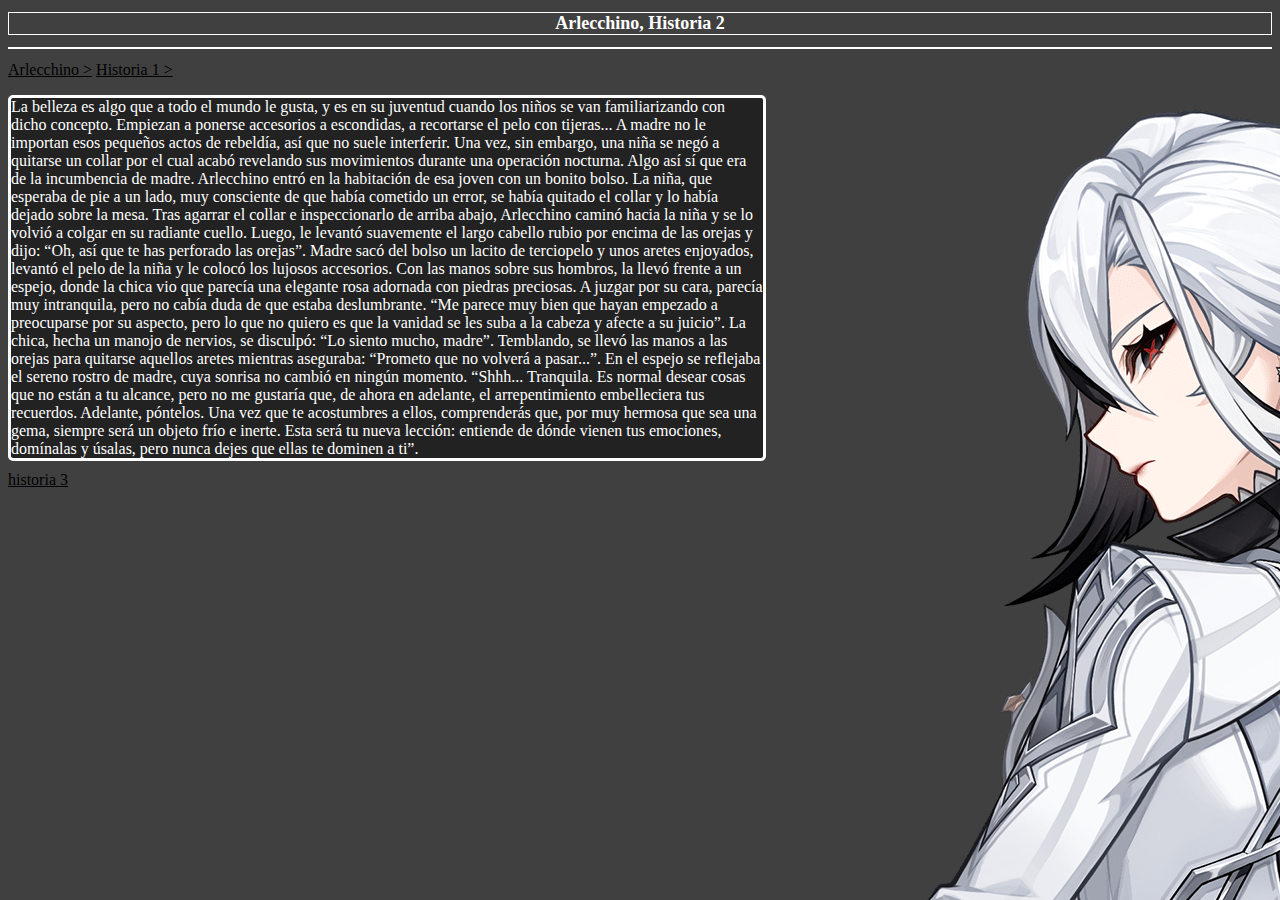
<file: Personajes/lore/Arlecchino/Historia2.html>
<!DOCTYPE html>
<html lang="en">
<head>
    <meta charset="UTF-8">
    <meta name="viewport" content="width=device-width, initial-scale=1.0">
    <title>Lore_Arlecchino</title>
    <link rel="stylesheet" href="../body{.css">


    <script  type="application/ld+json">

        {
    "@context" : "https://schema.org2",
    "@type": "Breadcrumblist",
    "itemListElements":[

        {
             "@type":"ListItem",
             "position": 1,
             "name": "Arlecchino",
             "item":"https://yoelabr.github.io/Personajes/Arlecchino/index.html"
        },

        {
             "@type":"ListItem",
             "position":2,
             "name": "Historia1",
             "item":"https://yoelabr.github.io/Personajes/lore/Arlecchino/Untitled-1.html"
        },
        {
             "@type":"ListItem",
             "position": 3,
             "name": "Historia2",
             "item":"https://yoelabr.github.io/Personajes/lore/Arlecchino/Historia2.html"
        }
    ]
}


    </script>


</head>
<body style="background-image: url(../../Arlecchino/cc9c3a4b128dd04cab9f1e64835ddf76_637149728334091513.png);">
     <header>
        <h1>Arlecchino, Historia 2<h1></h1>
    </header>
    <main>

        <a href="../../Arlecchino/index.html">Arlecchino ></a>
        <a href="Untitled-1.html">Historia 1 ></a>

        <p>La belleza es algo que a todo el mundo le gusta, y es en su juventud cuando los niños se van familiarizando con dicho concepto. Empiezan a ponerse accesorios a escondidas, a recortarse el pelo con tijeras...
A madre no le importan esos pequeños actos de rebeldía, así que no suele interferir.

Una vez, sin embargo, una niña se negó a quitarse un collar por el cual acabó revelando sus movimientos durante una operación nocturna. Algo así sí que era de la incumbencia de madre.

Arlecchino entró en la habitación de esa joven con un bonito bolso.

La niña, que esperaba de pie a un lado, muy consciente de que había cometido un error, se había quitado el collar y lo había dejado sobre la mesa.

Tras agarrar el collar e inspeccionarlo de arriba abajo, Arlecchino caminó hacia la niña y se lo volvió a colgar en su radiante cuello.

Luego, le levantó suavemente el largo cabello rubio por encima de las orejas y dijo: “Oh, así que te has perforado las orejas”.

Madre sacó del bolso un lacito de terciopelo y unos aretes enjoyados, levantó el pelo de la niña y le colocó los lujosos accesorios.

Con las manos sobre sus hombros, la llevó frente a un espejo, donde la chica vio que parecía una elegante rosa adornada con piedras preciosas. A juzgar por su cara, parecía muy intranquila, pero no cabía duda de que estaba deslumbrante.

“Me parece muy bien que hayan empezado a preocuparse por su aspecto, pero lo que no quiero es que la vanidad se les suba a la cabeza y afecte a su juicio”.

La chica, hecha un manojo de nervios, se disculpó: “Lo siento mucho, madre”.

Temblando, se llevó las manos a las orejas para quitarse aquellos aretes mientras aseguraba: “Prometo que no volverá a pasar...”.

En el espejo se reflejaba el sereno rostro de madre, cuya sonrisa no cambió en ningún momento.

“Shhh... Tranquila. Es normal desear cosas que no están a tu alcance, pero no me gustaría que, de ahora en adelante, el arrepentimiento embelleciera tus recuerdos.

Adelante, póntelos. Una vez que te acostumbres a ellos, comprenderás que, por muy hermosa que sea una gema, siempre será un objeto frío e inerte.

Esta será tu nueva lección: entiende de dónde vienen tus emociones, domínalas y úsalas, pero nunca dejes que ellas te dominen a ti”.</p>
        
    </main>

    <a href="Historia3.html">historia 3</a>


</body>
</html>
</file>
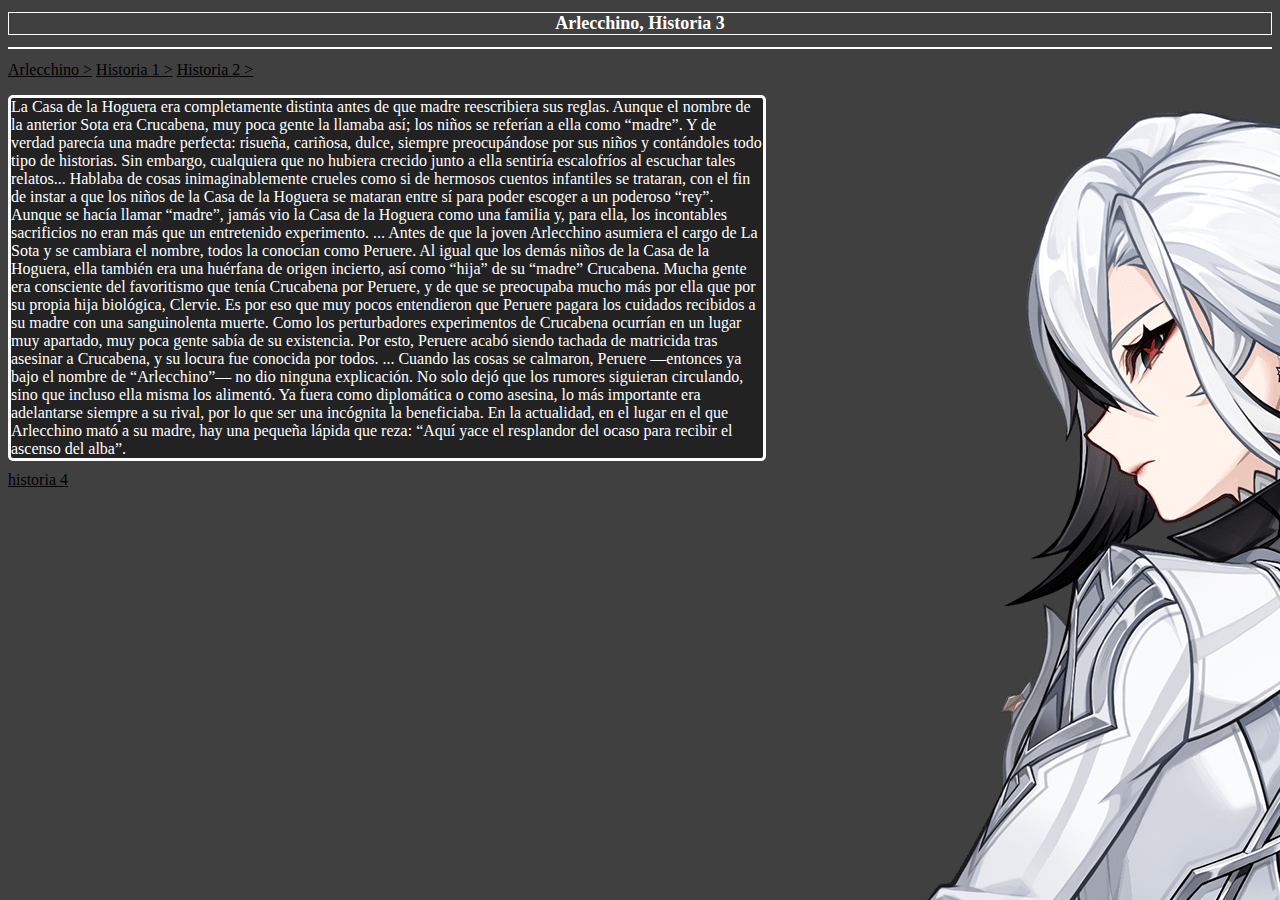
<file: Personajes/lore/Arlecchino/Historia3.html>
<!DOCTYPE html>
<html lang="en">
<head>
    <meta charset="UTF-8">
    <meta name="viewport" content="width=device-width, initial-scale=1.0">
    <title>Lore_Arlecchino</title>
    <link rel="stylesheet" href="../body{.css">
    <script  type="application/ld+json">

        {
    "@context" : "https://schema.org2",
    "@type": "Breadcrumblist",
    "itemListElements":[

        {
             "@type":"ListItem",
             "position": 1,
             "name": "Arlecchino",
             "item":"https://yoelabr.github.io/Personajes/Arlecchino/index.html"
        },

        {
             "@type":"ListItem",
             "position":2,
             "name": "Historia1",
             "item":"https://yoelabr.github.io/Personajes/lore/Arlecchino/Untitled-1.html"
        },
        {
             "@type":"ListItem",
             "position": 3,
             "name": "Historia2",
             "item":"https://yoelabr.github.io/Personajes/lore/Arlecchino/Historia2.html"
        },
        {
             "@type":"ListItem",
             "position": 4,
             "name": "Historia3",
             "item":"https://yoelabr.github.io/Personajes/lore/Arlecchino/Historia3.html"
        }
    ]
}


    </script>
</head>
<body style="background-image: url(../../Arlecchino/cc9c3a4b128dd04cab9f1e64835ddf76_637149728334091513.png);">
     <header >
        <h1>Arlecchino, Historia 3<h1></h1>
    </header>
    <main>
         <a href="../../Arlecchino/index.html">Arlecchino ></a>
        <a href="Untitled-1.html">Historia 1 ></a>
        <a href="Historia2.html">Historia 2 ></a>

        <p>La Casa de la Hoguera era completamente distinta antes de que madre reescribiera sus reglas.
Aunque el nombre de la anterior Sota era Crucabena, muy poca gente la llamaba así; los niños se referían a ella como “madre”.

Y de verdad parecía una madre perfecta: risueña, cariñosa, dulce, siempre preocupándose por sus niños y contándoles todo tipo de historias.

Sin embargo, cualquiera que no hubiera crecido junto a ella sentiría escalofríos al escuchar tales relatos...

Hablaba de cosas inimaginablemente crueles como si de hermosos cuentos infantiles se trataran, con el fin de instar a que los niños de la Casa de la Hoguera se mataran entre sí para poder escoger a un poderoso “rey”.

Aunque se hacía llamar “madre”, jamás vio la Casa de la Hoguera como una familia y, para ella, los incontables sacrificios no eran más que un entretenido experimento.

...

Antes de que la joven Arlecchino asumiera el cargo de La Sota y se cambiara el nombre, todos la conocían como Peruere.

Al igual que los demás niños de la Casa de la Hoguera, ella también era una huérfana de origen incierto, así como “hija” de su “madre” Crucabena.

Mucha gente era consciente del favoritismo que tenía Crucabena por Peruere, y de que se preocupaba mucho más por ella que por su propia hija biológica, Clervie.

Es por eso que muy pocos entendieron que Peruere pagara los cuidados recibidos a su madre con una sanguinolenta muerte.

Como los perturbadores experimentos de Crucabena ocurrían en un lugar muy apartado, muy poca gente sabía de su existencia.

Por esto, Peruere acabó siendo tachada de matricida tras asesinar a Crucabena, y su locura fue conocida por todos.

...

Cuando las cosas se calmaron, Peruere —entonces ya bajo el nombre de “Arlecchino”— no dio ninguna explicación.

No solo dejó que los rumores siguieran circulando, sino que incluso ella misma los alimentó.

Ya fuera como diplomática o como asesina, lo más importante era adelantarse siempre a su rival, por lo que ser una incógnita la beneficiaba.

En la actualidad, en el lugar en el que Arlecchino mató a su madre, hay una pequeña lápida que reza:

“Aquí yace el resplandor del ocaso para recibir el ascenso del alba”.</p>
        
    </main>

    <a href="Historia4.html">historia 4</a>


</body>
</html>
</file>
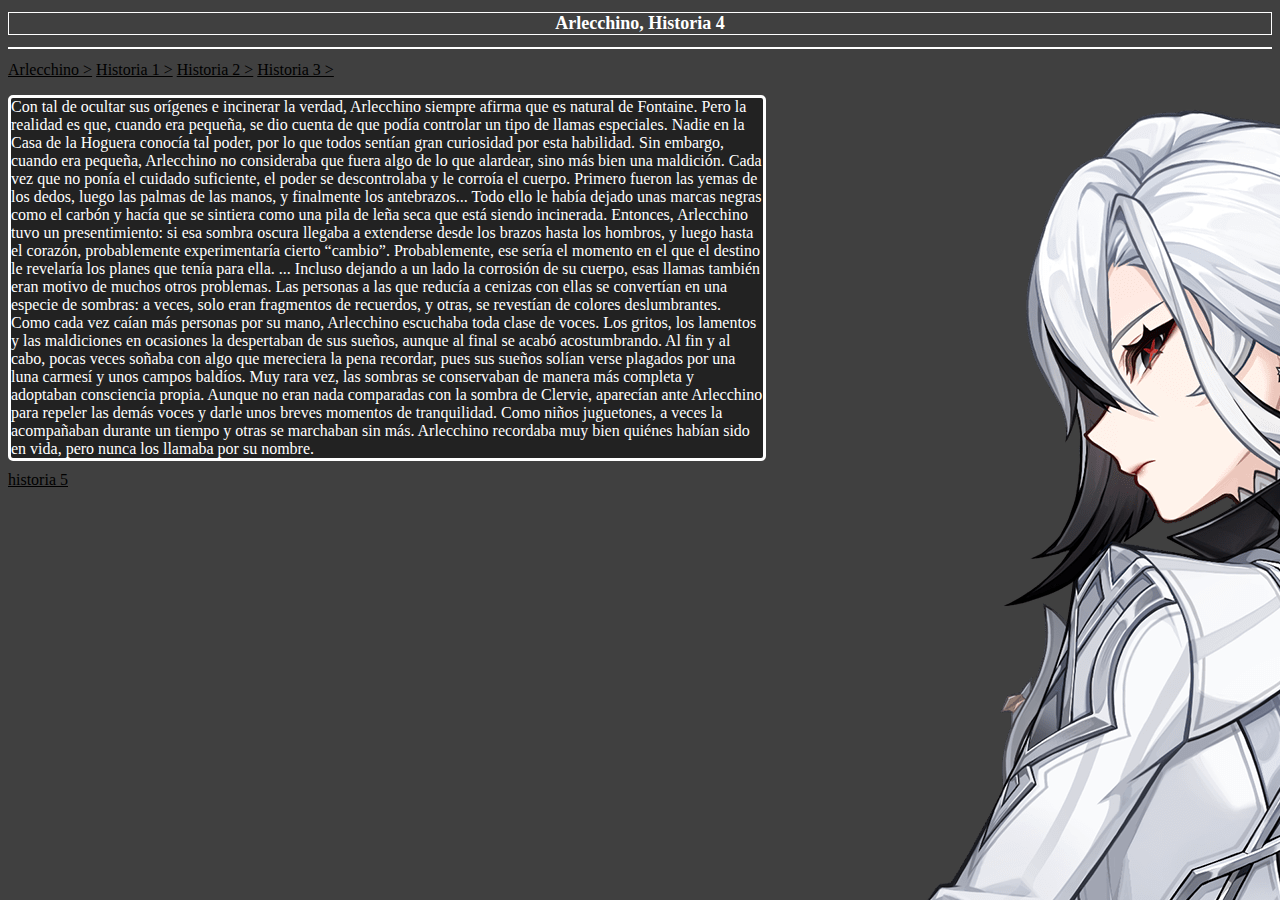
<file: Personajes/lore/Arlecchino/Historia4.html>
<!DOCTYPE html>
<html lang="en">
<head>
    <meta charset="UTF-8">
    <meta name="viewport" content="width=device-width, initial-scale=1.0">
    <title>Lore_Arlecchino</title>
    <link rel="stylesheet" href="../body{.css">
    <script  type="application/ld+json">

        {
    "@context" : "https://schema.org2",
    "@type": "Breadcrumblist",
    "itemListElements":[

        {
             "@type":"ListItem",
             "position": 1,
             "name": "Arlecchino",
             "item":"https://yoelabr.github.io/Personajes/Arlecchino/index.html"
        },

        {
             "@type":"ListItem",
             "position":2,
             "name": "Historia1",
             "item":"https://yoelabr.github.io/Personajes/lore/Arlecchino/Untitled-1.html"
        },
        {
             "@type":"ListItem",
             "position": 3,
             "name": "Historia2",
             "item":"https://yoelabr.github.io/Personajes/lore/Arlecchino/Historia2.html"
        },
        {
             "@type":"ListItem",
             "position": 4,
             "name": "Historia3",
             "item":"https://yoelabr.github.io/Personajes/lore/Arlecchino/Historia3.html"
        },
        {
             "@type":"ListItem",
             "position":5,
             "name": "Historia4",
             "item":"https://yoelabr.github.io/Personajes/lore/Arlecchino/Historia4.html"
        }
    ]
}


    </script>
</head>
<body style="background-image: url(../../Arlecchino/cc9c3a4b128dd04cab9f1e64835ddf76_637149728334091513.png);">
     <header>
        <h1>Arlecchino, Historia 4<h1></h1>
    </header>
    <main>

        <a href="../../Arlecchino/index.html">Arlecchino ></a>
        <a href="Untitled-1.html">Historia 1 ></a>
        <a href="Historia2.html">Historia 2 ></a>
        <a href="Historia3.html">Historia 3 ></a>

        <p>Con tal de ocultar sus orígenes e incinerar la verdad, Arlecchino siempre afirma que es natural de Fontaine.
Pero la realidad es que, cuando era pequeña, se dio cuenta de que podía controlar un tipo de llamas especiales.

Nadie en la Casa de la Hoguera conocía tal poder, por lo que todos sentían gran curiosidad por esta habilidad. Sin embargo, cuando era pequeña, Arlecchino no consideraba que fuera algo de lo que alardear, sino más bien una maldición.

Cada vez que no ponía el cuidado suficiente, el poder se descontrolaba y le corroía el cuerpo. Primero fueron las yemas de los dedos, luego las palmas de las manos, y finalmente los antebrazos...

Todo ello le había dejado unas marcas negras como el carbón y hacía que se sintiera como una pila de leña seca que está siendo incinerada.

Entonces, Arlecchino tuvo un presentimiento: si esa sombra oscura llegaba a extenderse desde los brazos hasta los hombros, y luego hasta el corazón, probablemente experimentaría cierto “cambio”.

Probablemente, ese sería el momento en el que el destino le revelaría los planes que tenía para ella.

...

Incluso dejando a un lado la corrosión de su cuerpo, esas llamas también eran motivo de muchos otros problemas.

Las personas a las que reducía a cenizas con ellas se convertían en una especie de sombras: a veces, solo eran fragmentos de recuerdos, y otras, se revestían de colores deslumbrantes.

Como cada vez caían más personas por su mano, Arlecchino escuchaba toda clase de voces.

Los gritos, los lamentos y las maldiciones en ocasiones la despertaban de sus sueños, aunque al final se acabó acostumbrando. Al fin y al cabo, pocas veces soñaba con algo que mereciera la pena recordar, pues sus sueños solían verse plagados por una luna carmesí y unos campos baldíos.

Muy rara vez, las sombras se conservaban de manera más completa y adoptaban consciencia propia.

Aunque no eran nada comparadas con la sombra de Clervie, aparecían ante Arlecchino para repeler las demás voces y darle unos breves momentos de tranquilidad.

Como niños juguetones, a veces la acompañaban durante un tiempo y otras se marchaban sin más.

Arlecchino recordaba muy bien quiénes habían sido en vida, pero nunca los llamaba por su nombre.</p>

        <a href="Historia5.html">historia 5</a>
        


    </main>


</body>
</html>
</file>
<file: estiloprincipal.css>
body{
    margin: auto;
    background-color: rgb(45, 45, 45);
}

h1{
    background-color: black;
    color: white;
    border-bottom: 20px rgb(73, 73, 73) solid;
    margin: 0;
    padding-top: 30px ;
    text-align: center;
}
h2,h3{
    background-color: black;
    color: white;
    border-bottom: 5px rgb(73, 73, 73) solid;
    margin: 0;
    padding-top: 10px ;
    text-align: center;}

ul{
    font-size: 0px;
    list-style: none;
    padding: 0%;
   -width: 100%;
}
li{

color: black ;
display: inline-block;
width: 24.89%;
text-align: center;
font-size: 10px;
padding: 10px 0 ;
border-bottom: solid 1px rgb(73, 73, 73);
border-right: solid 1px rgb(73, 73, 73);
}


li:hover{
    background-color: rgb(73, 73, 73);
    color: white;
}
div{
    font-size: 16px;}

    section { text-align: center;
    width: 100%;
    position: relative;
    left: 930px;}

article{
    border: white solid 3px;
    box-shadow: 40px rgb(44, 44, 44);
    background-color: rgba(34, 34, 34, 0.5);
    border-radius: 5px;
    margin-bottom: 10px;
    
    width: 40%;
    display: block;
    text-align: center;
    position: relative;
    right: 50px;

   
}
article > p{ color: white;}

.video-fondo {
    position: fixed;
    width: 100%;
    z-index: -1; /* Envía el video al fondo */
    object-fit: cover; /* Ajusta el video sin deformarlo */
}
</file>
<file: Personajes/estilo.css>
body{
    background-color: rgb(64, 64, 64);
    background-repeat: no-repeat; /* Evita que se repita */
    background-attachment: fixed; /* ¡La clave! Fija el fondo al viewport */

}

body > img:first-child{ box-shadow: black 10px ; }

main{
    width: 60%;
    text-align: left;
}

h1{
    color : rgb(255, 255, 255) ;
    text-align: center;
    font-size: 18px ;
    border:1px solid rgb(255, 255, 255);
 
}
h1:hover{ /* esto es para ponerle propiedades mientras el raton esté arriba*/
          /*las pseudoclases usan 2 puntos */
    color: rgb(255, 255, 255);
    background-color: rgb(255, 255, 255);

}
h2{
    color:rgb(255, 255, 255);
    
    font-size: 16px;
    text-decoration: underline 2px solid rebeccapurple

}
a{
    color:inherit;
}
h3:target{ /*esto es para que cambie las propiedades del elemento objetivo de un imppervinculo cuando lo usas*/
    color: rgb(255, 255, 255);
}

h1:active{

    border-bottom: rgb(255, 255, 255) solid;
    border-right:rgb(255, 255, 255) solid;

}
h3{ color: white;}
h1, li{ color: white;}

article{
    border: white solid 3px;
    box-shadow: 40px rgb(44, 44, 44);
    background-color: rgb(34, 34, 34);
    border-radius: 5px;
    margin-bottom: 10px;
   
}
article > p{ color: white;}

table{
    border: white solid 1px;
    border-radius: 5px;
    border-collapse: collapse;
    margin-bottom: 20px;
}
tr, th {
    border:  white solid 1px;
     border-collapse: collapse;
     color: white;
     padding-bottom: 10px;
}

/* por defecto en el navegador viene esto:
a:link{
color: red
}
a:visited{
color purlple}

estos lo que hacen es el color de los links y cambiarlo cuando lo pinchas

li:active{
background:color red
}

esto lo que hace es cambiar las propiedades cuando le mantienes precionado el click al elemento


para poder cambiar el primer y segundo parrafo 
p:first-child{}
p:last-child{}
p:nth-child(2){}

se usa para cambiar las propiedades de los elementos hijos
*/
</file>
<file: Personajes/Hu-Tao/estilo.css>
h1{
    color : rgb(255, 0, 0) ;
    text-align: center;
    font-size: 18px ;
    border:1px solid brown;
 
}
h1:hover{ /* esto es para ponerle propiedades mientras el raton esté arriba*/
          /*las pseudoclases usan 2 puntos */
    color: pink;
    background-color: brown;

}
h2{
    color:blue;
    text-align: right;
    font-size: 16px;
    text-decoration: underline 2px solid rebeccapurple

}
a{
    color:inherit;
}
h4:target{ /*esto es para que cambie las propiedades del elemento objetivo de un imppervinculo cuando lo usas*/
    color: red;
}

h1:active{

    border-bottom: black solid;
    border-right:black solid;

}

/* por defecto en el navegador viene esto:
a:link{
color: red
}
a:visited{
color purlple}

estos lo que hacen es el color de los links y cambiarlo cuando lo pinchas

li:active{
background:color red
}

esto lo que hace es cambiar las propiedades cuando le mantienes precionado el click al elemento


para poder cambiar el primer y segundo parrafo 
p:first-child{}
p:last-child{}
p:nth-child(2){}

se usa para cambiar las propiedades de los elementos hijos
*/
</file>
<file: Personajes/lore/body{.css>
body{
    background-color: rgb(64, 64, 64);
    background-repeat: no-repeat; /* Evita que se repita */
    background-attachment: fixed; /* ¡La clave! Fija el fondo al viewport */

}

body > img:first-child{ box-shadow: black 10px ; }

main{
    width: 60%;
}

h1{
    color : rgb(255, 255, 255) ;
    text-align: center;
    font-size: 18px ;
    border:1px solid rgb(255, 255, 255);
 
}
h1:hover{ /* esto es para ponerle propiedades mientras el raton esté arriba*/
          /*las pseudoclases usan 2 puntos */
    color: rgb(255, 255, 255);
    background-color: rgb(255, 255, 255);

}
h2{
    color:rgb(255, 255, 255);
    
    font-size: 16px;
    text-decoration: underline 2px solid rebeccapurple

}
a{
    color:inherit;
}
h3:target{ /*esto es para que cambie las propiedades del elemento objetivo de un imppervinculo cuando lo usas*/
    color: rgb(255, 255, 255);
}

h1:active{

    border-bottom: rgb(255, 255, 255) solid;
    border-right:rgb(255, 255, 255) solid;

}
h3{ color: white;}
h1, li{ color: white;}

article{
    border: white solid 3px;
    box-shadow: 40px rgb(44, 44, 44);
    background-color: rgb(34, 34, 34);
    border-radius: 5px;
    margin-bottom: 10px;
   
}
article > p{ color: white;}

table{
    border: white solid 1px;
    border-radius: 5px;
    border-collapse: collapse;
    margin-bottom: 20px;
}
tr, th {
    border:  white solid 1px;
     border-collapse: collapse;
     color: white;
     padding-bottom: 10px;
}

p{
    color: white;
    text-align: left;
    border: white solid 3px;
    box-shadow: 40px rgb(44, 44, 44);
    background-color: rgb(34, 34, 34);
    border-radius: 5px;
    margin-bottom: 10px;
}

/* por defecto en el navegador viene esto:
a:link{
color: red
}
a:visited{
color purlple}

estos lo que hacen es el color de los links y cambiarlo cuando lo pinchas

li:active{
background:color red
}

esto lo que hace es cambiar las propiedades cuando le mantienes precionado el click al elemento


para poder cambiar el primer y segundo parrafo 
p:first-child{}
p:last-child{}
p:nth-child(2){}

se usa para cambiar las propiedades de los elementos hijos
*/
</file>
